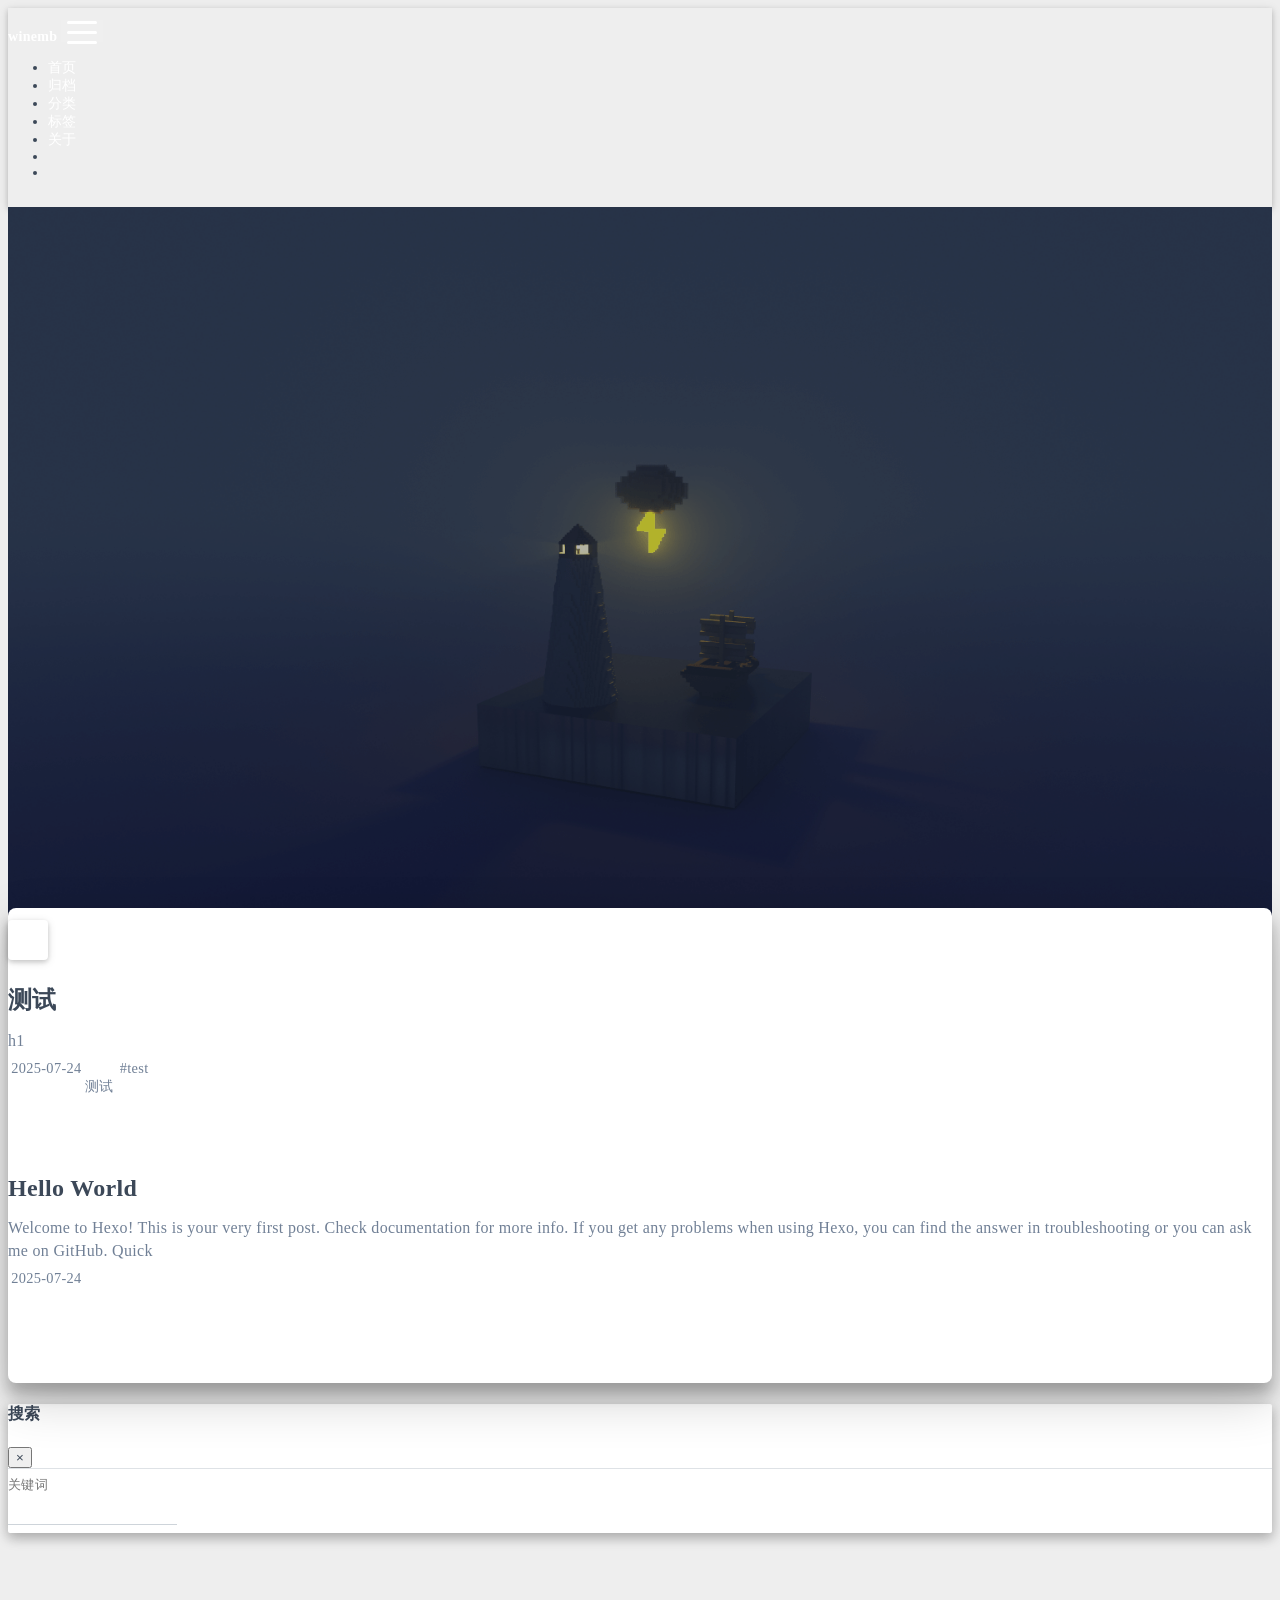
<file: index.html>
<!DOCTYPE html>
<html lang="zh-CN" data-default-color-scheme=auto>



<head>
  <meta charset="UTF-8">

  <link rel="apple-touch-icon" sizes="76x76" href="/img/fluid.png">
  <link rel="icon" href="/img/fluid.png">
  

  <meta name="viewport" content="width=device-width, initial-scale=1.0, maximum-scale=5.0, shrink-to-fit=no">
  <meta http-equiv="x-ua-compatible" content="ie=edge">
  
  <meta name="theme-color" content="#2f4154">
  <meta name="author" content="winemb">
  <meta name="keywords" content="">
  
    <meta property="og:type" content="website">
<meta property="og:title" content="winemb的个人博客">
<meta property="og:url" content="https://windowsembedded.github.io/index.html">
<meta property="og:site_name" content="winemb的个人博客">
<meta property="og:locale" content="zh_CN">
<meta property="article:author" content="winemb">
<meta name="twitter:card" content="summary_large_image">
  
  
  
  <title>winemb的个人博客</title>

  <link  rel="stylesheet" href="https://lib.baomitu.com/twitter-bootstrap/4.6.1/css/bootstrap.min.css" />





<!-- 主题依赖的图标库，不要自行修改 -->
<!-- Do not modify the link that theme dependent icons -->

<link rel="stylesheet" href="//at.alicdn.com/t/c/font_1749284_5i9bdhy70f8.css">



<link rel="stylesheet" href="//at.alicdn.com/t/c/font_1736178_k526ubmyhba.css">


<link  rel="stylesheet" href="/css/main.css" />


  <link id="highlight-css" rel="stylesheet" href="/css/highlight.css" />
  
    <link id="highlight-css-dark" rel="stylesheet" href="/css/highlight-dark.css" />
  




  <script id="fluid-configs">
    var Fluid = window.Fluid || {};
    Fluid.ctx = Object.assign({}, Fluid.ctx)
    var CONFIG = {"hostname":"windowsembedded.github.io","root":"/","version":"1.9.8","typing":{"enable":true,"typeSpeed":70,"cursorChar":"_","loop":false,"scope":[]},"anchorjs":{"enable":true,"element":"h1,h2,h3,h4,h5,h6","placement":"left","visible":"hover","icon":""},"progressbar":{"enable":true,"height_px":3,"color":"#29d","options":{"showSpinner":false,"trickleSpeed":100}},"code_language":{"enable":true,"default":"TEXT"},"copy_btn":true,"image_caption":{"enable":true},"image_zoom":{"enable":true,"img_url_replace":["",""]},"toc":{"enable":true,"placement":"right","headingSelector":"h1,h2,h3,h4,h5,h6","collapseDepth":0},"lazyload":{"enable":true,"loading_img":"/img/loading.gif","onlypost":false,"offset_factor":2},"web_analytics":{"enable":true,"follow_dnt":true,"baidu":null,"google":{"measurement_id":null},"tencent":{"sid":null,"cid":null},"leancloud":{"app_id":"1niCexA71s7MLjqy19kzEmvC-gzGzoHsz","app_key":"rCXtzInX0mGSAYLd5xJMbvVr","server_url":null,"path":"window.location.pathname","ignore_local":false},"umami":{"src":null,"website_id":null,"domains":null,"start_time":"2024-01-01T00:00:00.000Z","token":null,"api_server":null}},"search_path":"/local-search.xml","include_content_in_search":true};

    if (CONFIG.web_analytics.follow_dnt) {
      var dntVal = navigator.doNotTrack || window.doNotTrack || navigator.msDoNotTrack;
      Fluid.ctx.dnt = dntVal && (dntVal.startsWith('1') || dntVal.startsWith('yes') || dntVal.startsWith('on'));
    }
  </script>
  <script  src="/js/utils.js" ></script>
  <script  src="/js/color-schema.js" ></script>
  

  

  

  

  

  
    
  



  
<meta name="generator" content="Hexo 7.3.0"></head>


<body>
  

  <header>
    

<div class="header-inner" style="height: 100vh;">
  <nav id="navbar" class="navbar fixed-top  navbar-expand-lg navbar-dark scrolling-navbar">
  <div class="container">
    <a class="navbar-brand" href="/">
      <strong>winemb</strong>
    </a>

    <button id="navbar-toggler-btn" class="navbar-toggler" type="button" data-toggle="collapse"
            data-target="#navbarSupportedContent"
            aria-controls="navbarSupportedContent" aria-expanded="false" aria-label="Toggle navigation">
      <div class="animated-icon"><span></span><span></span><span></span></div>
    </button>

    <!-- Collapsible content -->
    <div class="collapse navbar-collapse" id="navbarSupportedContent">
      <ul class="navbar-nav ml-auto text-center">
        
          
          
          
          
            <li class="nav-item">
              <a class="nav-link" href="/" target="_self">
                <i class="iconfont icon-home-fill"></i>
                <span>首页</span>
              </a>
            </li>
          
        
          
          
          
          
            <li class="nav-item">
              <a class="nav-link" href="/archives/" target="_self">
                <i class="iconfont icon-archive-fill"></i>
                <span>归档</span>
              </a>
            </li>
          
        
          
          
          
          
            <li class="nav-item">
              <a class="nav-link" href="/categories/" target="_self">
                <i class="iconfont icon-category-fill"></i>
                <span>分类</span>
              </a>
            </li>
          
        
          
          
          
          
            <li class="nav-item">
              <a class="nav-link" href="/tags/" target="_self">
                <i class="iconfont icon-tags-fill"></i>
                <span>标签</span>
              </a>
            </li>
          
        
          
          
          
          
            <li class="nav-item">
              <a class="nav-link" href="/about/" target="_self">
                <i class="iconfont icon-user-fill"></i>
                <span>关于</span>
              </a>
            </li>
          
        
        
          <li class="nav-item" id="search-btn">
            <a class="nav-link" target="_self" href="javascript:;" data-toggle="modal" data-target="#modalSearch" aria-label="Search">
              <i class="iconfont icon-search"></i>
            </a>
          </li>
          
        
        
          <li class="nav-item" id="color-toggle-btn">
            <a class="nav-link" target="_self" href="javascript:;" aria-label="Color Toggle">
              <i class="iconfont icon-dark" id="color-toggle-icon"></i>
            </a>
          </li>
        
      </ul>
    </div>
  </div>
</nav>

  

<div id="banner" class="banner" parallax=true
     style="background: url('/img/default.png') no-repeat center center; background-size: cover;">
  <div class="full-bg-img">
    <div class="mask flex-center" style="background-color: rgba(0, 0, 0, 0.3)">
      <div class="banner-text text-center fade-in-up">
        <div class="h2">
          
            <span id="subtitle" data-typed-text="winemb的个人博客"></span>
          
        </div>

        
      </div>

      
        <div class="scroll-down-bar">
          <i class="iconfont icon-arrowdown"></i>
        </div>
      
    </div>
  </div>
</div>

</div>

  </header>

  <main>
    
      <div class="container nopadding-x-md">
        <div id="board"
          style="margin-top: 0">
          
          <div class="container">
            <div class="row">
              <div class="col-12 col-md-10 m-auto">
                


  <div class="row mx-auto index-card">
    
    
    <article class="col-12 col-md-12 mx-auto index-info">
      <h2 class="index-header">
        
        <a href="/2025/07/24/%E6%B5%8B%E8%AF%95/" target="_self">
          测试
        </a>
      </h2>

      
      <a class="index-excerpt index-excerpt__noimg" href="/2025/07/24/%E6%B5%8B%E8%AF%95/" target="_self">
        <div>
          h1
        </div>
      </a>

      <div class="index-btm post-metas">
        
          <div class="post-meta mr-3">
            <i class="iconfont icon-date"></i>
            <time datetime="2025-07-24 19:18" pubdate>
              2025-07-24
            </time>
          </div>
        
        
          <div class="post-meta mr-3 d-flex align-items-center">
            <i class="iconfont icon-category"></i>
            

<span class="category-chains">
  
  
    
      <span class="category-chain">
        
  <a href="/categories/%E6%B5%8B%E8%AF%95/" class="category-chain-item">测试</a>
  
  

      </span>
    
  
</span>

          </div>
        
        
          <div class="post-meta">
            <i class="iconfont icon-tags"></i>
            
              <a href="/tags/test/">#test</a>
            
          </div>
        
      </div>
    </article>
  </div>

  <div class="row mx-auto index-card">
    
    
    <article class="col-12 col-md-12 mx-auto index-info">
      <h2 class="index-header">
        
        <a href="/2025/07/24/hello-world/" target="_self">
          Hello World
        </a>
      </h2>

      
      <a class="index-excerpt index-excerpt__noimg" href="/2025/07/24/hello-world/" target="_self">
        <div>
          Welcome to Hexo! This is your very first post. Check documentation for more info. If you get any problems when using Hexo, you can find the answer in troubleshooting or you can ask me on GitHub. Quick
        </div>
      </a>

      <div class="index-btm post-metas">
        
          <div class="post-meta mr-3">
            <i class="iconfont icon-date"></i>
            <time datetime="2025-07-24 15:18" pubdate>
              2025-07-24
            </time>
          </div>
        
        
        
      </div>
    </article>
  </div>





              </div>
            </div>
          </div>
        </div>
      </div>
    

    
      <a id="scroll-top-button" aria-label="TOP" href="#" role="button">
        <i class="iconfont icon-arrowup" aria-hidden="true"></i>
      </a>
    

    
      <div class="modal fade" id="modalSearch" tabindex="-1" role="dialog" aria-labelledby="ModalLabel"
     aria-hidden="true">
  <div class="modal-dialog modal-dialog-scrollable modal-lg" role="document">
    <div class="modal-content">
      <div class="modal-header text-center">
        <h4 class="modal-title w-100 font-weight-bold">搜索</h4>
        <button type="button" id="local-search-close" class="close" data-dismiss="modal" aria-label="Close">
          <span aria-hidden="true">&times;</span>
        </button>
      </div>
      <div class="modal-body mx-3">
        <div class="md-form mb-5">
          <input type="text" id="local-search-input" class="form-control validate">
          <label data-error="x" data-success="v" for="local-search-input">关键词</label>
        </div>
        <div class="list-group" id="local-search-result"></div>
      </div>
    </div>
  </div>
</div>

    

    
  </main>

  <footer>
    <div class="footer-inner">
  
    <div class="footer-content">
      .
    </div>
  
  
  
</div>

  </footer>

  <!-- Scripts -->
  
  <script  src="https://lib.baomitu.com/nprogress/0.2.0/nprogress.min.js" ></script>
  <link  rel="stylesheet" href="https://lib.baomitu.com/nprogress/0.2.0/nprogress.min.css" />

  <script>
    NProgress.configure({"showSpinner":false,"trickleSpeed":100})
    NProgress.start()
    window.addEventListener('load', function() {
      NProgress.done();
    })
  </script>


<script  src="https://lib.baomitu.com/jquery/3.6.4/jquery.min.js" ></script>
<script  src="https://lib.baomitu.com/twitter-bootstrap/4.6.1/js/bootstrap.min.js" ></script>
<script  src="/js/events.js" ></script>
<script  src="/js/plugins.js" ></script>


  <script  src="https://lib.baomitu.com/typed.js/2.0.12/typed.min.js" ></script>
  <script>
    (function (window, document) {
      var typing = Fluid.plugins.typing;
      var subtitle = document.getElementById('subtitle');
      if (!subtitle || !typing) {
        return;
      }
      var text = subtitle.getAttribute('data-typed-text');
      
        typing(text);
      
    })(window, document);
  </script>




  
    <script  src="/js/img-lazyload.js" ></script>
  




  <script defer src="/js/leancloud.js" ></script>

  <script  src="/js/local-search.js" ></script>





<!-- 主题的启动项，将它保持在最底部 -->
<!-- the boot of the theme, keep it at the bottom -->
<script  src="/js/boot.js" ></script>


  

  <noscript>
    <div class="noscript-warning">博客在允许 JavaScript 运行的环境下浏览效果更佳</div>
  </noscript>
</body>
</html>
</file>
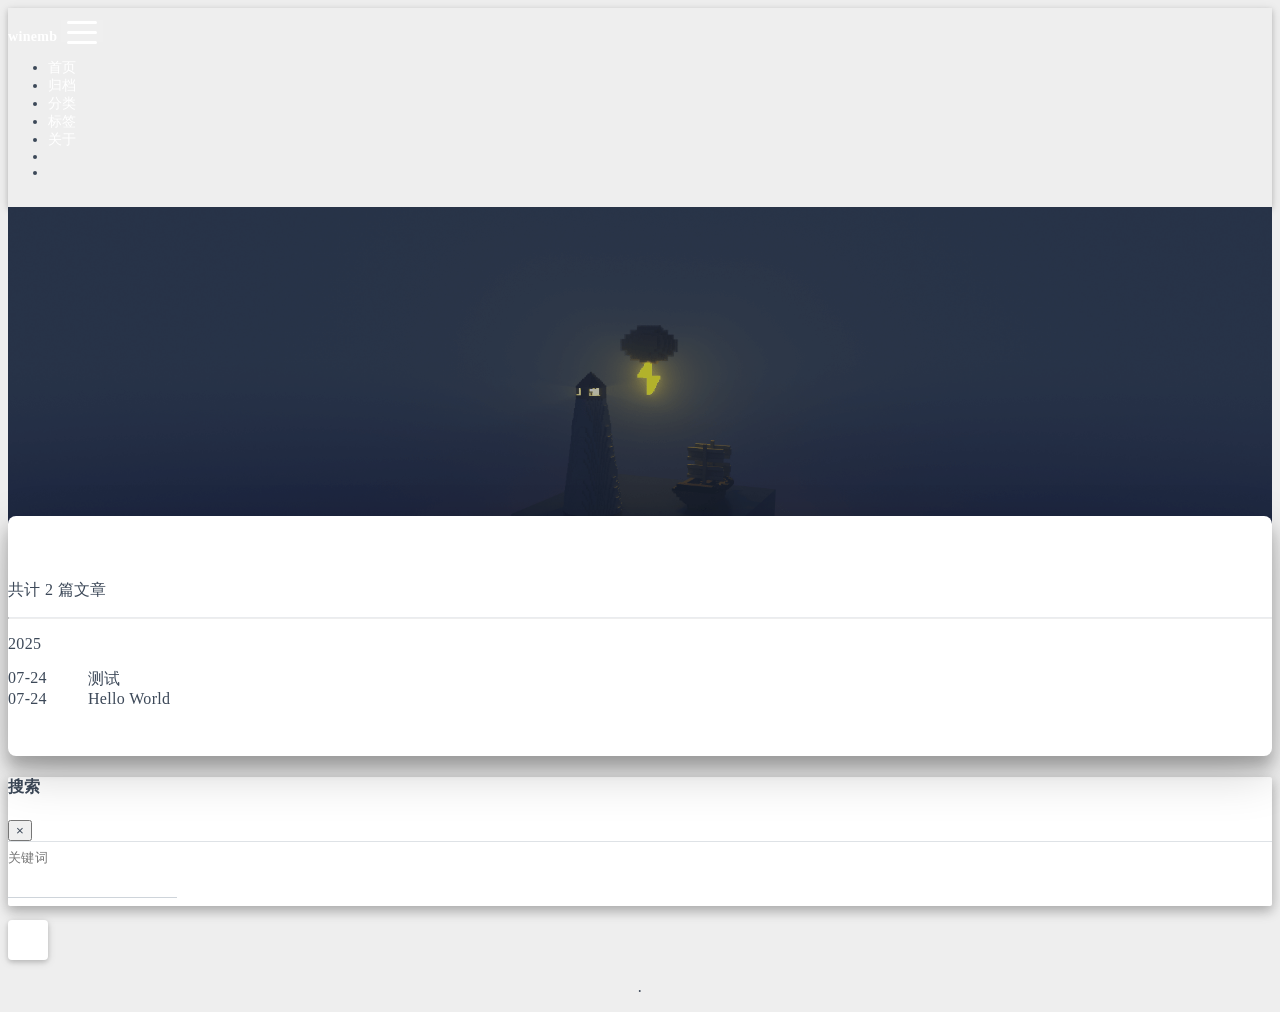
<file: archives/index.html>
<!DOCTYPE html>
<html lang="zh-CN" data-default-color-scheme=auto>



<head>
  <meta charset="UTF-8">

  <link rel="apple-touch-icon" sizes="76x76" href="/img/fluid.png">
  <link rel="icon" href="/img/fluid.png">
  

  <meta name="viewport" content="width=device-width, initial-scale=1.0, maximum-scale=5.0, shrink-to-fit=no">
  <meta http-equiv="x-ua-compatible" content="ie=edge">
  
  <meta name="theme-color" content="#2f4154">
  <meta name="author" content="winemb">
  <meta name="keywords" content="">
  
    <meta property="og:type" content="website">
<meta property="og:title" content="归档">
<meta property="og:url" content="https://windowsembedded.github.io/archives/index.html">
<meta property="og:site_name" content="winemb的个人博客">
<meta property="og:locale" content="zh_CN">
<meta property="article:author" content="winemb">
<meta name="twitter:card" content="summary_large_image">
  
  
  
  <title>归档 - winemb的个人博客</title>

  <link  rel="stylesheet" href="https://lib.baomitu.com/twitter-bootstrap/4.6.1/css/bootstrap.min.css" />





<!-- 主题依赖的图标库，不要自行修改 -->
<!-- Do not modify the link that theme dependent icons -->

<link rel="stylesheet" href="//at.alicdn.com/t/c/font_1749284_5i9bdhy70f8.css">



<link rel="stylesheet" href="//at.alicdn.com/t/c/font_1736178_k526ubmyhba.css">


<link  rel="stylesheet" href="/css/main.css" />


  <link id="highlight-css" rel="stylesheet" href="/css/highlight.css" />
  
    <link id="highlight-css-dark" rel="stylesheet" href="/css/highlight-dark.css" />
  




  <script id="fluid-configs">
    var Fluid = window.Fluid || {};
    Fluid.ctx = Object.assign({}, Fluid.ctx)
    var CONFIG = {"hostname":"windowsembedded.github.io","root":"/","version":"1.9.8","typing":{"enable":true,"typeSpeed":70,"cursorChar":"_","loop":false,"scope":[]},"anchorjs":{"enable":true,"element":"h1,h2,h3,h4,h5,h6","placement":"left","visible":"hover","icon":""},"progressbar":{"enable":true,"height_px":3,"color":"#29d","options":{"showSpinner":false,"trickleSpeed":100}},"code_language":{"enable":true,"default":"TEXT"},"copy_btn":true,"image_caption":{"enable":true},"image_zoom":{"enable":true,"img_url_replace":["",""]},"toc":{"enable":true,"placement":"right","headingSelector":"h1,h2,h3,h4,h5,h6","collapseDepth":0},"lazyload":{"enable":true,"loading_img":"/img/loading.gif","onlypost":false,"offset_factor":2},"web_analytics":{"enable":true,"follow_dnt":true,"baidu":null,"google":{"measurement_id":null},"tencent":{"sid":null,"cid":null},"leancloud":{"app_id":"1niCexA71s7MLjqy19kzEmvC-gzGzoHsz","app_key":"rCXtzInX0mGSAYLd5xJMbvVr","server_url":null,"path":"window.location.pathname","ignore_local":false},"umami":{"src":null,"website_id":null,"domains":null,"start_time":"2024-01-01T00:00:00.000Z","token":null,"api_server":null}},"search_path":"/local-search.xml","include_content_in_search":true};

    if (CONFIG.web_analytics.follow_dnt) {
      var dntVal = navigator.doNotTrack || window.doNotTrack || navigator.msDoNotTrack;
      Fluid.ctx.dnt = dntVal && (dntVal.startsWith('1') || dntVal.startsWith('yes') || dntVal.startsWith('on'));
    }
  </script>
  <script  src="/js/utils.js" ></script>
  <script  src="/js/color-schema.js" ></script>
  

  

  

  

  

  
    
  



  
<meta name="generator" content="Hexo 7.3.0"></head>


<body>
  

  <header>
    

<div class="header-inner" style="height: 60vh;">
  <nav id="navbar" class="navbar fixed-top  navbar-expand-lg navbar-dark scrolling-navbar">
  <div class="container">
    <a class="navbar-brand" href="/">
      <strong>winemb</strong>
    </a>

    <button id="navbar-toggler-btn" class="navbar-toggler" type="button" data-toggle="collapse"
            data-target="#navbarSupportedContent"
            aria-controls="navbarSupportedContent" aria-expanded="false" aria-label="Toggle navigation">
      <div class="animated-icon"><span></span><span></span><span></span></div>
    </button>

    <!-- Collapsible content -->
    <div class="collapse navbar-collapse" id="navbarSupportedContent">
      <ul class="navbar-nav ml-auto text-center">
        
          
          
          
          
            <li class="nav-item">
              <a class="nav-link" href="/" target="_self">
                <i class="iconfont icon-home-fill"></i>
                <span>首页</span>
              </a>
            </li>
          
        
          
          
          
          
            <li class="nav-item">
              <a class="nav-link" href="/archives/" target="_self">
                <i class="iconfont icon-archive-fill"></i>
                <span>归档</span>
              </a>
            </li>
          
        
          
          
          
          
            <li class="nav-item">
              <a class="nav-link" href="/categories/" target="_self">
                <i class="iconfont icon-category-fill"></i>
                <span>分类</span>
              </a>
            </li>
          
        
          
          
          
          
            <li class="nav-item">
              <a class="nav-link" href="/tags/" target="_self">
                <i class="iconfont icon-tags-fill"></i>
                <span>标签</span>
              </a>
            </li>
          
        
          
          
          
          
            <li class="nav-item">
              <a class="nav-link" href="/about/" target="_self">
                <i class="iconfont icon-user-fill"></i>
                <span>关于</span>
              </a>
            </li>
          
        
        
          <li class="nav-item" id="search-btn">
            <a class="nav-link" target="_self" href="javascript:;" data-toggle="modal" data-target="#modalSearch" aria-label="Search">
              <i class="iconfont icon-search"></i>
            </a>
          </li>
          
        
        
          <li class="nav-item" id="color-toggle-btn">
            <a class="nav-link" target="_self" href="javascript:;" aria-label="Color Toggle">
              <i class="iconfont icon-dark" id="color-toggle-icon"></i>
            </a>
          </li>
        
      </ul>
    </div>
  </div>
</nav>

  

<div id="banner" class="banner" parallax=true
     style="background: url('/img/default.png') no-repeat center center; background-size: cover;">
  <div class="full-bg-img">
    <div class="mask flex-center" style="background-color: rgba(0, 0, 0, 0.3)">
      <div class="banner-text text-center fade-in-up">
        <div class="h2">
          
            <span id="subtitle" data-typed-text="归档"></span>
          
        </div>

        
      </div>

      
    </div>
  </div>
</div>

</div>

  </header>

  <main>
    
      <div class="container nopadding-x-md">
        <div id="board"
          >
          
          <div class="container">
            <div class="row">
              <div class="col-12 col-md-10 m-auto">
                

<div class="list-group">
  <p class="h4">共计 2 篇文章</p>
  <hr>
  
  
    
      
      <p class="h5">2025</p>
    
    <a href="/2025/07/24/%E6%B5%8B%E8%AF%95/" class="list-group-item list-group-item-action">
      <time>07-24</time>
      <div class="list-group-item-title">测试</div>
    </a>
  
    
    <a href="/2025/07/24/hello-world/" class="list-group-item list-group-item-action">
      <time>07-24</time>
      <div class="list-group-item-title">Hello World</div>
    </a>
  
</div>





              </div>
            </div>
          </div>
        </div>
      </div>
    

    
      <a id="scroll-top-button" aria-label="TOP" href="#" role="button">
        <i class="iconfont icon-arrowup" aria-hidden="true"></i>
      </a>
    

    
      <div class="modal fade" id="modalSearch" tabindex="-1" role="dialog" aria-labelledby="ModalLabel"
     aria-hidden="true">
  <div class="modal-dialog modal-dialog-scrollable modal-lg" role="document">
    <div class="modal-content">
      <div class="modal-header text-center">
        <h4 class="modal-title w-100 font-weight-bold">搜索</h4>
        <button type="button" id="local-search-close" class="close" data-dismiss="modal" aria-label="Close">
          <span aria-hidden="true">&times;</span>
        </button>
      </div>
      <div class="modal-body mx-3">
        <div class="md-form mb-5">
          <input type="text" id="local-search-input" class="form-control validate">
          <label data-error="x" data-success="v" for="local-search-input">关键词</label>
        </div>
        <div class="list-group" id="local-search-result"></div>
      </div>
    </div>
  </div>
</div>

    

    
  </main>

  <footer>
    <div class="footer-inner">
  
    <div class="footer-content">
      .
    </div>
  
  
  
</div>

  </footer>

  <!-- Scripts -->
  
  <script  src="https://lib.baomitu.com/nprogress/0.2.0/nprogress.min.js" ></script>
  <link  rel="stylesheet" href="https://lib.baomitu.com/nprogress/0.2.0/nprogress.min.css" />

  <script>
    NProgress.configure({"showSpinner":false,"trickleSpeed":100})
    NProgress.start()
    window.addEventListener('load', function() {
      NProgress.done();
    })
  </script>


<script  src="https://lib.baomitu.com/jquery/3.6.4/jquery.min.js" ></script>
<script  src="https://lib.baomitu.com/twitter-bootstrap/4.6.1/js/bootstrap.min.js" ></script>
<script  src="/js/events.js" ></script>
<script  src="/js/plugins.js" ></script>


  <script  src="https://lib.baomitu.com/typed.js/2.0.12/typed.min.js" ></script>
  <script>
    (function (window, document) {
      var typing = Fluid.plugins.typing;
      var subtitle = document.getElementById('subtitle');
      if (!subtitle || !typing) {
        return;
      }
      var text = subtitle.getAttribute('data-typed-text');
      
        typing(text);
      
    })(window, document);
  </script>




  
    <script  src="/js/img-lazyload.js" ></script>
  




  <script defer src="/js/leancloud.js" ></script>

  <script  src="/js/local-search.js" ></script>





<!-- 主题的启动项，将它保持在最底部 -->
<!-- the boot of the theme, keep it at the bottom -->
<script  src="/js/boot.js" ></script>


  

  <noscript>
    <div class="noscript-warning">博客在允许 JavaScript 运行的环境下浏览效果更佳</div>
  </noscript>
</body>
</html>
</file>
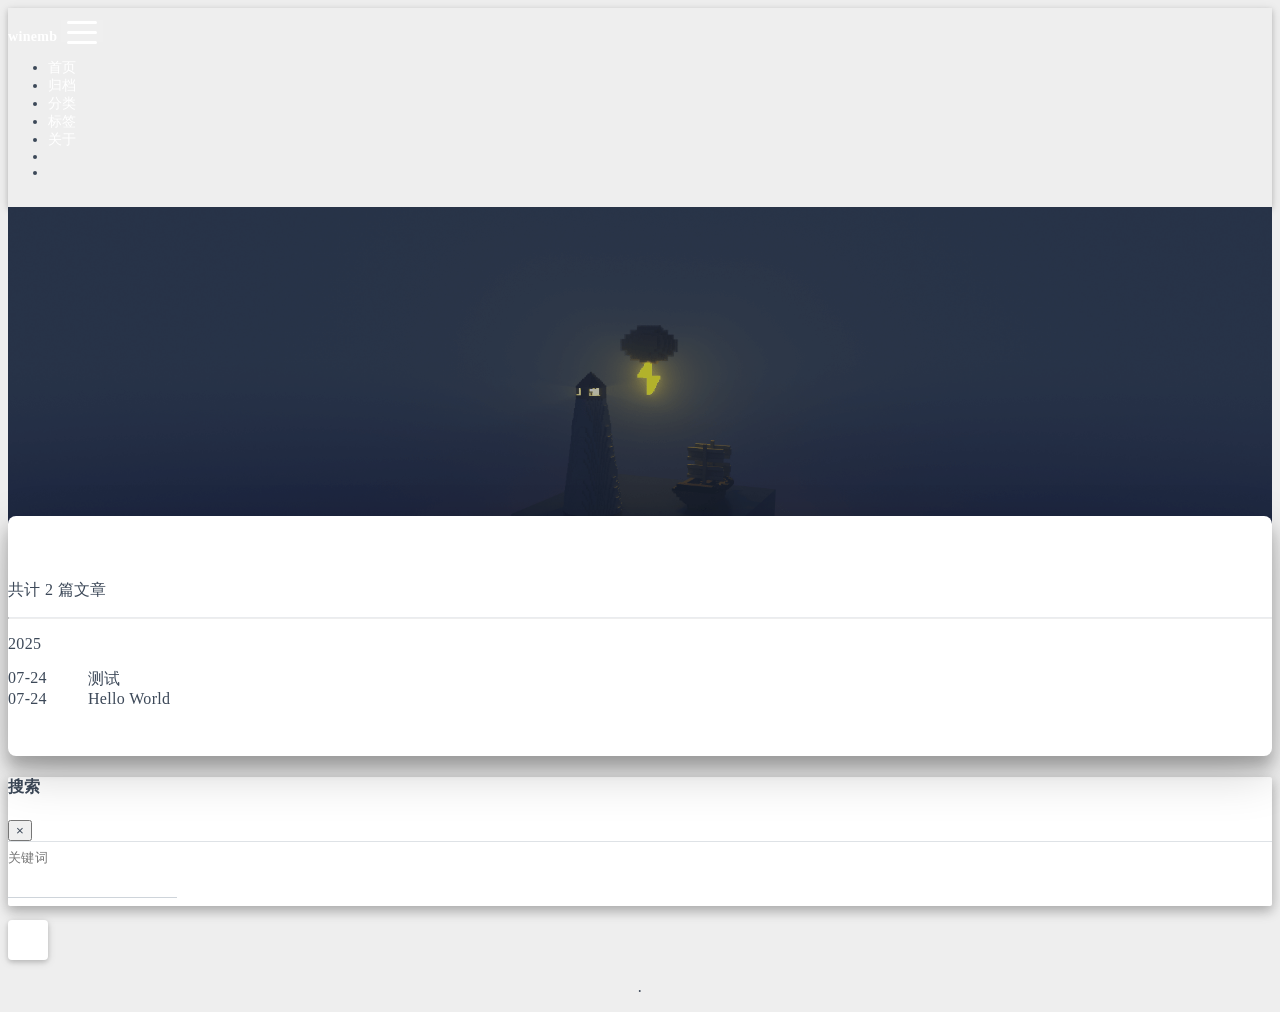
<file: archives/2025/index.html>
<!DOCTYPE html>
<html lang="zh-CN" data-default-color-scheme=auto>



<head>
  <meta charset="UTF-8">

  <link rel="apple-touch-icon" sizes="76x76" href="/img/fluid.png">
  <link rel="icon" href="/img/fluid.png">
  

  <meta name="viewport" content="width=device-width, initial-scale=1.0, maximum-scale=5.0, shrink-to-fit=no">
  <meta http-equiv="x-ua-compatible" content="ie=edge">
  
  <meta name="theme-color" content="#2f4154">
  <meta name="author" content="winemb">
  <meta name="keywords" content="">
  
    <meta property="og:type" content="website">
<meta property="og:title" content="归档">
<meta property="og:url" content="https://windowsembedded.github.io/archives/2025/index.html">
<meta property="og:site_name" content="winemb的个人博客">
<meta property="og:locale" content="zh_CN">
<meta property="article:author" content="winemb">
<meta name="twitter:card" content="summary_large_image">
  
  
  
  <title>归档 - winemb的个人博客</title>

  <link  rel="stylesheet" href="https://lib.baomitu.com/twitter-bootstrap/4.6.1/css/bootstrap.min.css" />





<!-- 主题依赖的图标库，不要自行修改 -->
<!-- Do not modify the link that theme dependent icons -->

<link rel="stylesheet" href="//at.alicdn.com/t/c/font_1749284_5i9bdhy70f8.css">



<link rel="stylesheet" href="//at.alicdn.com/t/c/font_1736178_k526ubmyhba.css">


<link  rel="stylesheet" href="/css/main.css" />


  <link id="highlight-css" rel="stylesheet" href="/css/highlight.css" />
  
    <link id="highlight-css-dark" rel="stylesheet" href="/css/highlight-dark.css" />
  




  <script id="fluid-configs">
    var Fluid = window.Fluid || {};
    Fluid.ctx = Object.assign({}, Fluid.ctx)
    var CONFIG = {"hostname":"windowsembedded.github.io","root":"/","version":"1.9.8","typing":{"enable":true,"typeSpeed":70,"cursorChar":"_","loop":false,"scope":[]},"anchorjs":{"enable":true,"element":"h1,h2,h3,h4,h5,h6","placement":"left","visible":"hover","icon":""},"progressbar":{"enable":true,"height_px":3,"color":"#29d","options":{"showSpinner":false,"trickleSpeed":100}},"code_language":{"enable":true,"default":"TEXT"},"copy_btn":true,"image_caption":{"enable":true},"image_zoom":{"enable":true,"img_url_replace":["",""]},"toc":{"enable":true,"placement":"right","headingSelector":"h1,h2,h3,h4,h5,h6","collapseDepth":0},"lazyload":{"enable":true,"loading_img":"/img/loading.gif","onlypost":false,"offset_factor":2},"web_analytics":{"enable":true,"follow_dnt":true,"baidu":null,"google":{"measurement_id":null},"tencent":{"sid":null,"cid":null},"leancloud":{"app_id":"1niCexA71s7MLjqy19kzEmvC-gzGzoHsz","app_key":"rCXtzInX0mGSAYLd5xJMbvVr","server_url":null,"path":"window.location.pathname","ignore_local":false},"umami":{"src":null,"website_id":null,"domains":null,"start_time":"2024-01-01T00:00:00.000Z","token":null,"api_server":null}},"search_path":"/local-search.xml","include_content_in_search":true};

    if (CONFIG.web_analytics.follow_dnt) {
      var dntVal = navigator.doNotTrack || window.doNotTrack || navigator.msDoNotTrack;
      Fluid.ctx.dnt = dntVal && (dntVal.startsWith('1') || dntVal.startsWith('yes') || dntVal.startsWith('on'));
    }
  </script>
  <script  src="/js/utils.js" ></script>
  <script  src="/js/color-schema.js" ></script>
  

  

  

  

  

  
    
  



  
<meta name="generator" content="Hexo 7.3.0"></head>


<body>
  

  <header>
    

<div class="header-inner" style="height: 60vh;">
  <nav id="navbar" class="navbar fixed-top  navbar-expand-lg navbar-dark scrolling-navbar">
  <div class="container">
    <a class="navbar-brand" href="/">
      <strong>winemb</strong>
    </a>

    <button id="navbar-toggler-btn" class="navbar-toggler" type="button" data-toggle="collapse"
            data-target="#navbarSupportedContent"
            aria-controls="navbarSupportedContent" aria-expanded="false" aria-label="Toggle navigation">
      <div class="animated-icon"><span></span><span></span><span></span></div>
    </button>

    <!-- Collapsible content -->
    <div class="collapse navbar-collapse" id="navbarSupportedContent">
      <ul class="navbar-nav ml-auto text-center">
        
          
          
          
          
            <li class="nav-item">
              <a class="nav-link" href="/" target="_self">
                <i class="iconfont icon-home-fill"></i>
                <span>首页</span>
              </a>
            </li>
          
        
          
          
          
          
            <li class="nav-item">
              <a class="nav-link" href="/archives/" target="_self">
                <i class="iconfont icon-archive-fill"></i>
                <span>归档</span>
              </a>
            </li>
          
        
          
          
          
          
            <li class="nav-item">
              <a class="nav-link" href="/categories/" target="_self">
                <i class="iconfont icon-category-fill"></i>
                <span>分类</span>
              </a>
            </li>
          
        
          
          
          
          
            <li class="nav-item">
              <a class="nav-link" href="/tags/" target="_self">
                <i class="iconfont icon-tags-fill"></i>
                <span>标签</span>
              </a>
            </li>
          
        
          
          
          
          
            <li class="nav-item">
              <a class="nav-link" href="/about/" target="_self">
                <i class="iconfont icon-user-fill"></i>
                <span>关于</span>
              </a>
            </li>
          
        
        
          <li class="nav-item" id="search-btn">
            <a class="nav-link" target="_self" href="javascript:;" data-toggle="modal" data-target="#modalSearch" aria-label="Search">
              <i class="iconfont icon-search"></i>
            </a>
          </li>
          
        
        
          <li class="nav-item" id="color-toggle-btn">
            <a class="nav-link" target="_self" href="javascript:;" aria-label="Color Toggle">
              <i class="iconfont icon-dark" id="color-toggle-icon"></i>
            </a>
          </li>
        
      </ul>
    </div>
  </div>
</nav>

  

<div id="banner" class="banner" parallax=true
     style="background: url('/img/default.png') no-repeat center center; background-size: cover;">
  <div class="full-bg-img">
    <div class="mask flex-center" style="background-color: rgba(0, 0, 0, 0.3)">
      <div class="banner-text text-center fade-in-up">
        <div class="h2">
          
            <span id="subtitle" data-typed-text="归档"></span>
          
        </div>

        
      </div>

      
    </div>
  </div>
</div>

</div>

  </header>

  <main>
    
      <div class="container nopadding-x-md">
        <div id="board"
          >
          
          <div class="container">
            <div class="row">
              <div class="col-12 col-md-10 m-auto">
                

<div class="list-group">
  <p class="h4">共计 2 篇文章</p>
  <hr>
  
  
    
      
      <p class="h5">2025</p>
    
    <a href="/2025/07/24/%E6%B5%8B%E8%AF%95/" class="list-group-item list-group-item-action">
      <time>07-24</time>
      <div class="list-group-item-title">测试</div>
    </a>
  
    
    <a href="/2025/07/24/hello-world/" class="list-group-item list-group-item-action">
      <time>07-24</time>
      <div class="list-group-item-title">Hello World</div>
    </a>
  
</div>





              </div>
            </div>
          </div>
        </div>
      </div>
    

    
      <a id="scroll-top-button" aria-label="TOP" href="#" role="button">
        <i class="iconfont icon-arrowup" aria-hidden="true"></i>
      </a>
    

    
      <div class="modal fade" id="modalSearch" tabindex="-1" role="dialog" aria-labelledby="ModalLabel"
     aria-hidden="true">
  <div class="modal-dialog modal-dialog-scrollable modal-lg" role="document">
    <div class="modal-content">
      <div class="modal-header text-center">
        <h4 class="modal-title w-100 font-weight-bold">搜索</h4>
        <button type="button" id="local-search-close" class="close" data-dismiss="modal" aria-label="Close">
          <span aria-hidden="true">&times;</span>
        </button>
      </div>
      <div class="modal-body mx-3">
        <div class="md-form mb-5">
          <input type="text" id="local-search-input" class="form-control validate">
          <label data-error="x" data-success="v" for="local-search-input">关键词</label>
        </div>
        <div class="list-group" id="local-search-result"></div>
      </div>
    </div>
  </div>
</div>

    

    
  </main>

  <footer>
    <div class="footer-inner">
  
    <div class="footer-content">
      .
    </div>
  
  
  
</div>

  </footer>

  <!-- Scripts -->
  
  <script  src="https://lib.baomitu.com/nprogress/0.2.0/nprogress.min.js" ></script>
  <link  rel="stylesheet" href="https://lib.baomitu.com/nprogress/0.2.0/nprogress.min.css" />

  <script>
    NProgress.configure({"showSpinner":false,"trickleSpeed":100})
    NProgress.start()
    window.addEventListener('load', function() {
      NProgress.done();
    })
  </script>


<script  src="https://lib.baomitu.com/jquery/3.6.4/jquery.min.js" ></script>
<script  src="https://lib.baomitu.com/twitter-bootstrap/4.6.1/js/bootstrap.min.js" ></script>
<script  src="/js/events.js" ></script>
<script  src="/js/plugins.js" ></script>


  <script  src="https://lib.baomitu.com/typed.js/2.0.12/typed.min.js" ></script>
  <script>
    (function (window, document) {
      var typing = Fluid.plugins.typing;
      var subtitle = document.getElementById('subtitle');
      if (!subtitle || !typing) {
        return;
      }
      var text = subtitle.getAttribute('data-typed-text');
      
        typing(text);
      
    })(window, document);
  </script>




  
    <script  src="/js/img-lazyload.js" ></script>
  




  <script defer src="/js/leancloud.js" ></script>

  <script  src="/js/local-search.js" ></script>





<!-- 主题的启动项，将它保持在最底部 -->
<!-- the boot of the theme, keep it at the bottom -->
<script  src="/js/boot.js" ></script>


  

  <noscript>
    <div class="noscript-warning">博客在允许 JavaScript 运行的环境下浏览效果更佳</div>
  </noscript>
</body>
</html>
</file>
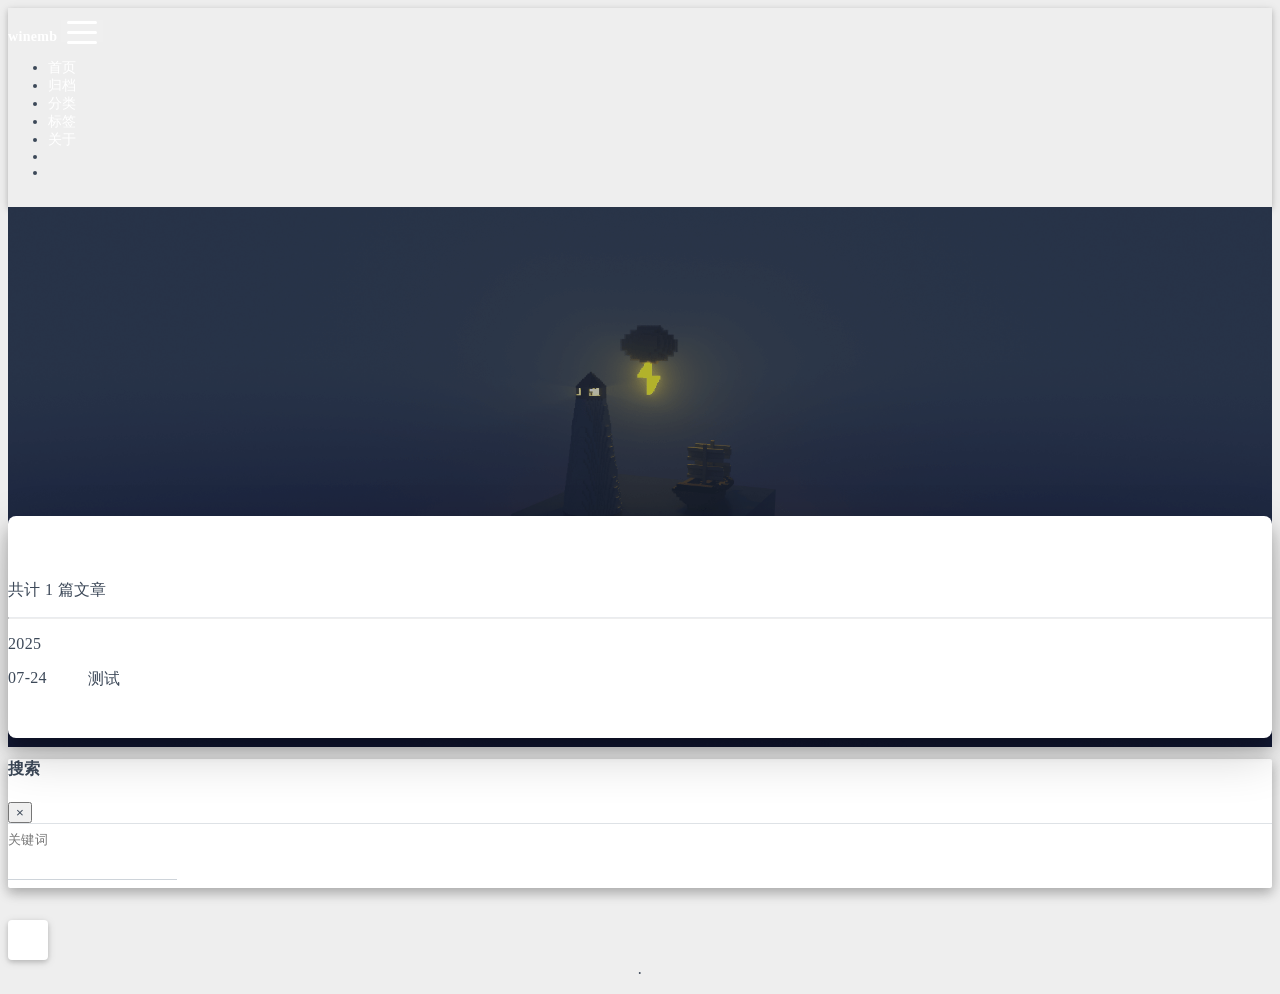
<file: categories/测试/index.html>
<!DOCTYPE html>
<html lang="zh-CN" data-default-color-scheme=auto>



<head>
  <meta charset="UTF-8">

  <link rel="apple-touch-icon" sizes="76x76" href="/img/fluid.png">
  <link rel="icon" href="/img/fluid.png">
  

  <meta name="viewport" content="width=device-width, initial-scale=1.0, maximum-scale=5.0, shrink-to-fit=no">
  <meta http-equiv="x-ua-compatible" content="ie=edge">
  
  <meta name="theme-color" content="#2f4154">
  <meta name="author" content="winemb">
  <meta name="keywords" content="">
  
    <meta property="og:type" content="website">
<meta property="og:title" content="分类 - 测试">
<meta property="og:url" content="https://windowsembedded.github.io/categories/%E6%B5%8B%E8%AF%95/index.html">
<meta property="og:site_name" content="winemb的个人博客">
<meta property="og:locale" content="zh_CN">
<meta property="article:author" content="winemb">
<meta name="twitter:card" content="summary_large_image">
  
  
  
  <title>分类 - 测试 - winemb的个人博客</title>

  <link  rel="stylesheet" href="https://lib.baomitu.com/twitter-bootstrap/4.6.1/css/bootstrap.min.css" />





<!-- 主题依赖的图标库，不要自行修改 -->
<!-- Do not modify the link that theme dependent icons -->

<link rel="stylesheet" href="//at.alicdn.com/t/c/font_1749284_5i9bdhy70f8.css">



<link rel="stylesheet" href="//at.alicdn.com/t/c/font_1736178_k526ubmyhba.css">


<link  rel="stylesheet" href="/css/main.css" />


  <link id="highlight-css" rel="stylesheet" href="/css/highlight.css" />
  
    <link id="highlight-css-dark" rel="stylesheet" href="/css/highlight-dark.css" />
  




  <script id="fluid-configs">
    var Fluid = window.Fluid || {};
    Fluid.ctx = Object.assign({}, Fluid.ctx)
    var CONFIG = {"hostname":"windowsembedded.github.io","root":"/","version":"1.9.8","typing":{"enable":true,"typeSpeed":70,"cursorChar":"_","loop":false,"scope":[]},"anchorjs":{"enable":true,"element":"h1,h2,h3,h4,h5,h6","placement":"left","visible":"hover","icon":""},"progressbar":{"enable":true,"height_px":3,"color":"#29d","options":{"showSpinner":false,"trickleSpeed":100}},"code_language":{"enable":true,"default":"TEXT"},"copy_btn":true,"image_caption":{"enable":true},"image_zoom":{"enable":true,"img_url_replace":["",""]},"toc":{"enable":true,"placement":"right","headingSelector":"h1,h2,h3,h4,h5,h6","collapseDepth":0},"lazyload":{"enable":true,"loading_img":"/img/loading.gif","onlypost":false,"offset_factor":2},"web_analytics":{"enable":true,"follow_dnt":true,"baidu":null,"google":{"measurement_id":null},"tencent":{"sid":null,"cid":null},"leancloud":{"app_id":"1niCexA71s7MLjqy19kzEmvC-gzGzoHsz","app_key":"rCXtzInX0mGSAYLd5xJMbvVr","server_url":null,"path":"window.location.pathname","ignore_local":false},"umami":{"src":null,"website_id":null,"domains":null,"start_time":"2024-01-01T00:00:00.000Z","token":null,"api_server":null}},"search_path":"/local-search.xml","include_content_in_search":true};

    if (CONFIG.web_analytics.follow_dnt) {
      var dntVal = navigator.doNotTrack || window.doNotTrack || navigator.msDoNotTrack;
      Fluid.ctx.dnt = dntVal && (dntVal.startsWith('1') || dntVal.startsWith('yes') || dntVal.startsWith('on'));
    }
  </script>
  <script  src="/js/utils.js" ></script>
  <script  src="/js/color-schema.js" ></script>
  

  

  

  

  

  
    
  



  
<meta name="generator" content="Hexo 7.3.0"></head>


<body>
  

  <header>
    

<div class="header-inner" style="height: 60vh;">
  <nav id="navbar" class="navbar fixed-top  navbar-expand-lg navbar-dark scrolling-navbar">
  <div class="container">
    <a class="navbar-brand" href="/">
      <strong>winemb</strong>
    </a>

    <button id="navbar-toggler-btn" class="navbar-toggler" type="button" data-toggle="collapse"
            data-target="#navbarSupportedContent"
            aria-controls="navbarSupportedContent" aria-expanded="false" aria-label="Toggle navigation">
      <div class="animated-icon"><span></span><span></span><span></span></div>
    </button>

    <!-- Collapsible content -->
    <div class="collapse navbar-collapse" id="navbarSupportedContent">
      <ul class="navbar-nav ml-auto text-center">
        
          
          
          
          
            <li class="nav-item">
              <a class="nav-link" href="/" target="_self">
                <i class="iconfont icon-home-fill"></i>
                <span>首页</span>
              </a>
            </li>
          
        
          
          
          
          
            <li class="nav-item">
              <a class="nav-link" href="/archives/" target="_self">
                <i class="iconfont icon-archive-fill"></i>
                <span>归档</span>
              </a>
            </li>
          
        
          
          
          
          
            <li class="nav-item">
              <a class="nav-link" href="/categories/" target="_self">
                <i class="iconfont icon-category-fill"></i>
                <span>分类</span>
              </a>
            </li>
          
        
          
          
          
          
            <li class="nav-item">
              <a class="nav-link" href="/tags/" target="_self">
                <i class="iconfont icon-tags-fill"></i>
                <span>标签</span>
              </a>
            </li>
          
        
          
          
          
          
            <li class="nav-item">
              <a class="nav-link" href="/about/" target="_self">
                <i class="iconfont icon-user-fill"></i>
                <span>关于</span>
              </a>
            </li>
          
        
        
          <li class="nav-item" id="search-btn">
            <a class="nav-link" target="_self" href="javascript:;" data-toggle="modal" data-target="#modalSearch" aria-label="Search">
              <i class="iconfont icon-search"></i>
            </a>
          </li>
          
        
        
          <li class="nav-item" id="color-toggle-btn">
            <a class="nav-link" target="_self" href="javascript:;" aria-label="Color Toggle">
              <i class="iconfont icon-dark" id="color-toggle-icon"></i>
            </a>
          </li>
        
      </ul>
    </div>
  </div>
</nav>

  

<div id="banner" class="banner" parallax=true
     style="background: url('/img/default.png') no-repeat center center; background-size: cover;">
  <div class="full-bg-img">
    <div class="mask flex-center" style="background-color: rgba(0, 0, 0, 0.3)">
      <div class="banner-text text-center fade-in-up">
        <div class="h2">
          
            <span id="subtitle" data-typed-text="分类 - 测试"></span>
          
        </div>

        
      </div>

      
    </div>
  </div>
</div>

</div>

  </header>

  <main>
    
      <div class="container nopadding-x-md">
        <div id="board"
          >
          
          <div class="container">
            <div class="row">
              <div class="col-12 col-md-10 m-auto">
                

<div class="list-group">
  <p class="h4">共计 1 篇文章</p>
  <hr>
  
  
    
      
      <p class="h5">2025</p>
    
    <a href="/2025/07/24/%E6%B5%8B%E8%AF%95/" class="list-group-item list-group-item-action">
      <time>07-24</time>
      <div class="list-group-item-title">测试</div>
    </a>
  
</div>





              </div>
            </div>
          </div>
        </div>
      </div>
    

    
      <a id="scroll-top-button" aria-label="TOP" href="#" role="button">
        <i class="iconfont icon-arrowup" aria-hidden="true"></i>
      </a>
    

    
      <div class="modal fade" id="modalSearch" tabindex="-1" role="dialog" aria-labelledby="ModalLabel"
     aria-hidden="true">
  <div class="modal-dialog modal-dialog-scrollable modal-lg" role="document">
    <div class="modal-content">
      <div class="modal-header text-center">
        <h4 class="modal-title w-100 font-weight-bold">搜索</h4>
        <button type="button" id="local-search-close" class="close" data-dismiss="modal" aria-label="Close">
          <span aria-hidden="true">&times;</span>
        </button>
      </div>
      <div class="modal-body mx-3">
        <div class="md-form mb-5">
          <input type="text" id="local-search-input" class="form-control validate">
          <label data-error="x" data-success="v" for="local-search-input">关键词</label>
        </div>
        <div class="list-group" id="local-search-result"></div>
      </div>
    </div>
  </div>
</div>

    

    
  </main>

  <footer>
    <div class="footer-inner">
  
    <div class="footer-content">
      .
    </div>
  
  
  
</div>

  </footer>

  <!-- Scripts -->
  
  <script  src="https://lib.baomitu.com/nprogress/0.2.0/nprogress.min.js" ></script>
  <link  rel="stylesheet" href="https://lib.baomitu.com/nprogress/0.2.0/nprogress.min.css" />

  <script>
    NProgress.configure({"showSpinner":false,"trickleSpeed":100})
    NProgress.start()
    window.addEventListener('load', function() {
      NProgress.done();
    })
  </script>


<script  src="https://lib.baomitu.com/jquery/3.6.4/jquery.min.js" ></script>
<script  src="https://lib.baomitu.com/twitter-bootstrap/4.6.1/js/bootstrap.min.js" ></script>
<script  src="/js/events.js" ></script>
<script  src="/js/plugins.js" ></script>


  <script  src="https://lib.baomitu.com/typed.js/2.0.12/typed.min.js" ></script>
  <script>
    (function (window, document) {
      var typing = Fluid.plugins.typing;
      var subtitle = document.getElementById('subtitle');
      if (!subtitle || !typing) {
        return;
      }
      var text = subtitle.getAttribute('data-typed-text');
      
        typing(text);
      
    })(window, document);
  </script>




  
    <script  src="/js/img-lazyload.js" ></script>
  




  <script defer src="/js/leancloud.js" ></script>

  <script  src="/js/local-search.js" ></script>





<!-- 主题的启动项，将它保持在最底部 -->
<!-- the boot of the theme, keep it at the bottom -->
<script  src="/js/boot.js" ></script>


  

  <noscript>
    <div class="noscript-warning">博客在允许 JavaScript 运行的环境下浏览效果更佳</div>
  </noscript>
</body>
</html>
</file>
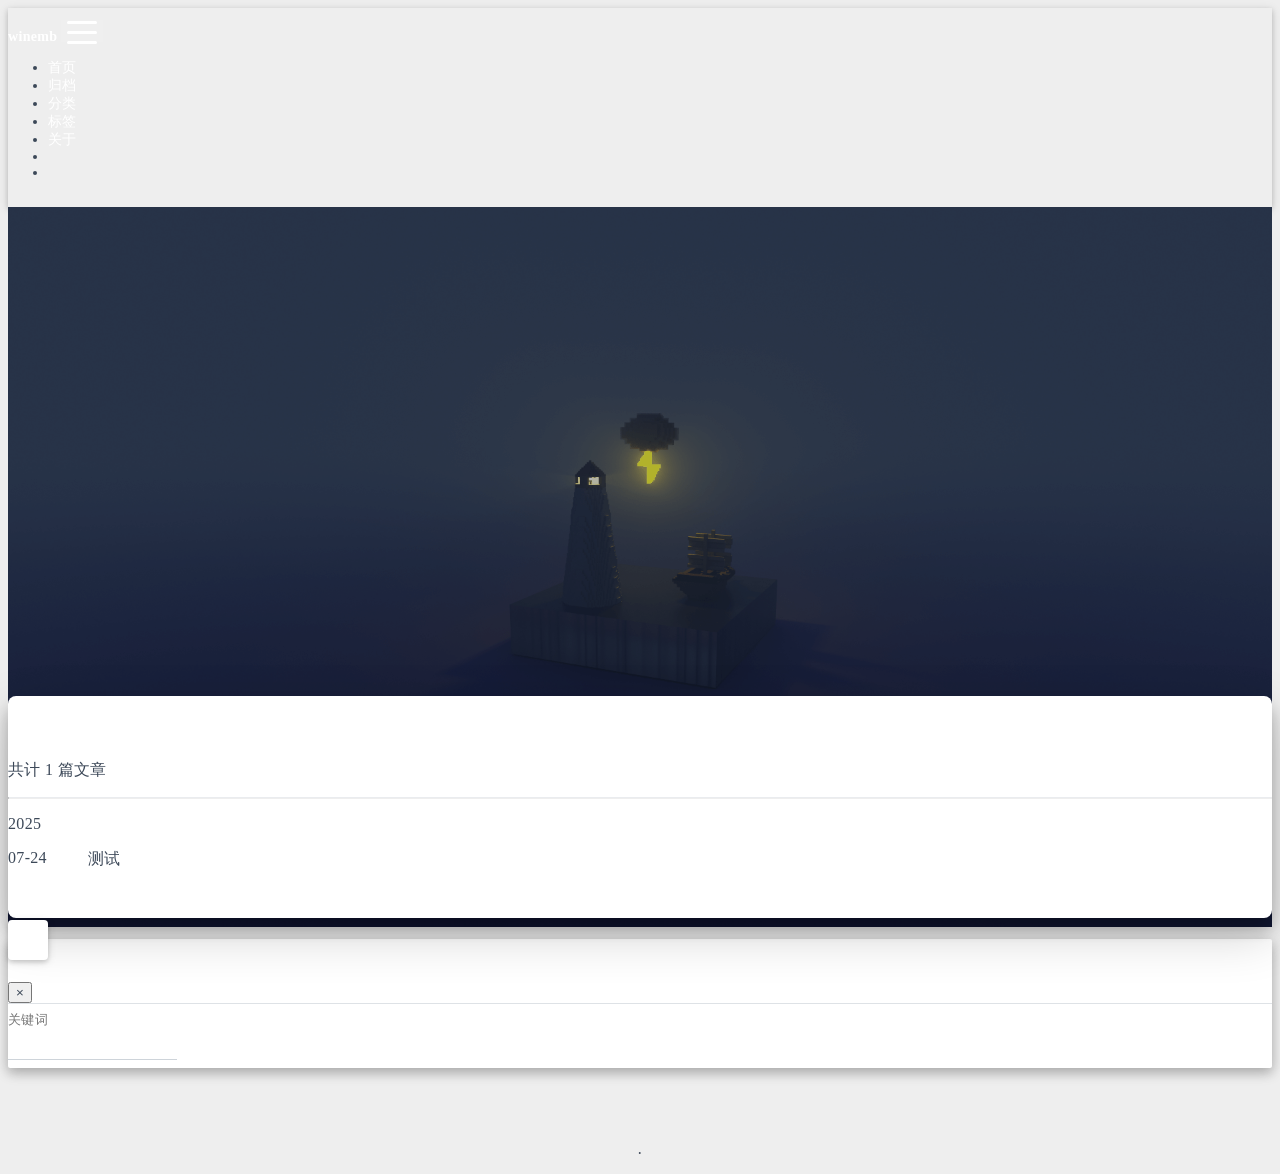
<file: tags/test/index.html>
<!DOCTYPE html>
<html lang="zh-CN" data-default-color-scheme=auto>



<head>
  <meta charset="UTF-8">

  <link rel="apple-touch-icon" sizes="76x76" href="/img/fluid.png">
  <link rel="icon" href="/img/fluid.png">
  

  <meta name="viewport" content="width=device-width, initial-scale=1.0, maximum-scale=5.0, shrink-to-fit=no">
  <meta http-equiv="x-ua-compatible" content="ie=edge">
  
  <meta name="theme-color" content="#2f4154">
  <meta name="author" content="winemb">
  <meta name="keywords" content="">
  
    <meta property="og:type" content="website">
<meta property="og:title" content="标签 - test">
<meta property="og:url" content="https://windowsembedded.github.io/tags/test/index.html">
<meta property="og:site_name" content="winemb的个人博客">
<meta property="og:locale" content="zh_CN">
<meta property="article:author" content="winemb">
<meta name="twitter:card" content="summary_large_image">
  
  
  
  <title>标签 - test - winemb的个人博客</title>

  <link  rel="stylesheet" href="https://lib.baomitu.com/twitter-bootstrap/4.6.1/css/bootstrap.min.css" />





<!-- 主题依赖的图标库，不要自行修改 -->
<!-- Do not modify the link that theme dependent icons -->

<link rel="stylesheet" href="//at.alicdn.com/t/c/font_1749284_5i9bdhy70f8.css">



<link rel="stylesheet" href="//at.alicdn.com/t/c/font_1736178_k526ubmyhba.css">


<link  rel="stylesheet" href="/css/main.css" />


  <link id="highlight-css" rel="stylesheet" href="/css/highlight.css" />
  
    <link id="highlight-css-dark" rel="stylesheet" href="/css/highlight-dark.css" />
  




  <script id="fluid-configs">
    var Fluid = window.Fluid || {};
    Fluid.ctx = Object.assign({}, Fluid.ctx)
    var CONFIG = {"hostname":"windowsembedded.github.io","root":"/","version":"1.9.8","typing":{"enable":true,"typeSpeed":70,"cursorChar":"_","loop":false,"scope":[]},"anchorjs":{"enable":true,"element":"h1,h2,h3,h4,h5,h6","placement":"left","visible":"hover","icon":""},"progressbar":{"enable":true,"height_px":3,"color":"#29d","options":{"showSpinner":false,"trickleSpeed":100}},"code_language":{"enable":true,"default":"TEXT"},"copy_btn":true,"image_caption":{"enable":true},"image_zoom":{"enable":true,"img_url_replace":["",""]},"toc":{"enable":true,"placement":"right","headingSelector":"h1,h2,h3,h4,h5,h6","collapseDepth":0},"lazyload":{"enable":true,"loading_img":"/img/loading.gif","onlypost":false,"offset_factor":2},"web_analytics":{"enable":true,"follow_dnt":true,"baidu":null,"google":{"measurement_id":null},"tencent":{"sid":null,"cid":null},"leancloud":{"app_id":"1niCexA71s7MLjqy19kzEmvC-gzGzoHsz","app_key":"rCXtzInX0mGSAYLd5xJMbvVr","server_url":null,"path":"window.location.pathname","ignore_local":false},"umami":{"src":null,"website_id":null,"domains":null,"start_time":"2024-01-01T00:00:00.000Z","token":null,"api_server":null}},"search_path":"/local-search.xml","include_content_in_search":true};

    if (CONFIG.web_analytics.follow_dnt) {
      var dntVal = navigator.doNotTrack || window.doNotTrack || navigator.msDoNotTrack;
      Fluid.ctx.dnt = dntVal && (dntVal.startsWith('1') || dntVal.startsWith('yes') || dntVal.startsWith('on'));
    }
  </script>
  <script  src="/js/utils.js" ></script>
  <script  src="/js/color-schema.js" ></script>
  

  

  

  

  

  
    
  



  
<meta name="generator" content="Hexo 7.3.0"></head>


<body>
  

  <header>
    

<div class="header-inner" style="height: 80vh;">
  <nav id="navbar" class="navbar fixed-top  navbar-expand-lg navbar-dark scrolling-navbar">
  <div class="container">
    <a class="navbar-brand" href="/">
      <strong>winemb</strong>
    </a>

    <button id="navbar-toggler-btn" class="navbar-toggler" type="button" data-toggle="collapse"
            data-target="#navbarSupportedContent"
            aria-controls="navbarSupportedContent" aria-expanded="false" aria-label="Toggle navigation">
      <div class="animated-icon"><span></span><span></span><span></span></div>
    </button>

    <!-- Collapsible content -->
    <div class="collapse navbar-collapse" id="navbarSupportedContent">
      <ul class="navbar-nav ml-auto text-center">
        
          
          
          
          
            <li class="nav-item">
              <a class="nav-link" href="/" target="_self">
                <i class="iconfont icon-home-fill"></i>
                <span>首页</span>
              </a>
            </li>
          
        
          
          
          
          
            <li class="nav-item">
              <a class="nav-link" href="/archives/" target="_self">
                <i class="iconfont icon-archive-fill"></i>
                <span>归档</span>
              </a>
            </li>
          
        
          
          
          
          
            <li class="nav-item">
              <a class="nav-link" href="/categories/" target="_self">
                <i class="iconfont icon-category-fill"></i>
                <span>分类</span>
              </a>
            </li>
          
        
          
          
          
          
            <li class="nav-item">
              <a class="nav-link" href="/tags/" target="_self">
                <i class="iconfont icon-tags-fill"></i>
                <span>标签</span>
              </a>
            </li>
          
        
          
          
          
          
            <li class="nav-item">
              <a class="nav-link" href="/about/" target="_self">
                <i class="iconfont icon-user-fill"></i>
                <span>关于</span>
              </a>
            </li>
          
        
        
          <li class="nav-item" id="search-btn">
            <a class="nav-link" target="_self" href="javascript:;" data-toggle="modal" data-target="#modalSearch" aria-label="Search">
              <i class="iconfont icon-search"></i>
            </a>
          </li>
          
        
        
          <li class="nav-item" id="color-toggle-btn">
            <a class="nav-link" target="_self" href="javascript:;" aria-label="Color Toggle">
              <i class="iconfont icon-dark" id="color-toggle-icon"></i>
            </a>
          </li>
        
      </ul>
    </div>
  </div>
</nav>

  

<div id="banner" class="banner" parallax=true
     style="background: url('/img/default.png') no-repeat center center; background-size: cover;">
  <div class="full-bg-img">
    <div class="mask flex-center" style="background-color: rgba(0, 0, 0, 0.3)">
      <div class="banner-text text-center fade-in-up">
        <div class="h2">
          
            <span id="subtitle" data-typed-text="标签 - test"></span>
          
        </div>

        
      </div>

      
        <div class="scroll-down-bar">
          <i class="iconfont icon-arrowdown"></i>
        </div>
      
    </div>
  </div>
</div>

</div>

  </header>

  <main>
    
      <div class="container nopadding-x-md">
        <div id="board"
          >
          
          <div class="container">
            <div class="row">
              <div class="col-12 col-md-10 m-auto">
                

<div class="list-group">
  <p class="h4">共计 1 篇文章</p>
  <hr>
  
  
    
      
      <p class="h5">2025</p>
    
    <a href="/2025/07/24/%E6%B5%8B%E8%AF%95/" class="list-group-item list-group-item-action">
      <time>07-24</time>
      <div class="list-group-item-title">测试</div>
    </a>
  
</div>





              </div>
            </div>
          </div>
        </div>
      </div>
    

    
      <a id="scroll-top-button" aria-label="TOP" href="#" role="button">
        <i class="iconfont icon-arrowup" aria-hidden="true"></i>
      </a>
    

    
      <div class="modal fade" id="modalSearch" tabindex="-1" role="dialog" aria-labelledby="ModalLabel"
     aria-hidden="true">
  <div class="modal-dialog modal-dialog-scrollable modal-lg" role="document">
    <div class="modal-content">
      <div class="modal-header text-center">
        <h4 class="modal-title w-100 font-weight-bold">搜索</h4>
        <button type="button" id="local-search-close" class="close" data-dismiss="modal" aria-label="Close">
          <span aria-hidden="true">&times;</span>
        </button>
      </div>
      <div class="modal-body mx-3">
        <div class="md-form mb-5">
          <input type="text" id="local-search-input" class="form-control validate">
          <label data-error="x" data-success="v" for="local-search-input">关键词</label>
        </div>
        <div class="list-group" id="local-search-result"></div>
      </div>
    </div>
  </div>
</div>

    

    
  </main>

  <footer>
    <div class="footer-inner">
  
    <div class="footer-content">
      .
    </div>
  
  
  
</div>

  </footer>

  <!-- Scripts -->
  
  <script  src="https://lib.baomitu.com/nprogress/0.2.0/nprogress.min.js" ></script>
  <link  rel="stylesheet" href="https://lib.baomitu.com/nprogress/0.2.0/nprogress.min.css" />

  <script>
    NProgress.configure({"showSpinner":false,"trickleSpeed":100})
    NProgress.start()
    window.addEventListener('load', function() {
      NProgress.done();
    })
  </script>


<script  src="https://lib.baomitu.com/jquery/3.6.4/jquery.min.js" ></script>
<script  src="https://lib.baomitu.com/twitter-bootstrap/4.6.1/js/bootstrap.min.js" ></script>
<script  src="/js/events.js" ></script>
<script  src="/js/plugins.js" ></script>


  <script  src="https://lib.baomitu.com/typed.js/2.0.12/typed.min.js" ></script>
  <script>
    (function (window, document) {
      var typing = Fluid.plugins.typing;
      var subtitle = document.getElementById('subtitle');
      if (!subtitle || !typing) {
        return;
      }
      var text = subtitle.getAttribute('data-typed-text');
      
        typing(text);
      
    })(window, document);
  </script>




  
    <script  src="/js/img-lazyload.js" ></script>
  




  <script defer src="/js/leancloud.js" ></script>

  <script  src="/js/local-search.js" ></script>





<!-- 主题的启动项，将它保持在最底部 -->
<!-- the boot of the theme, keep it at the bottom -->
<script  src="/js/boot.js" ></script>


  

  <noscript>
    <div class="noscript-warning">博客在允许 JavaScript 运行的环境下浏览效果更佳</div>
  </noscript>
</body>
</html>
</file>
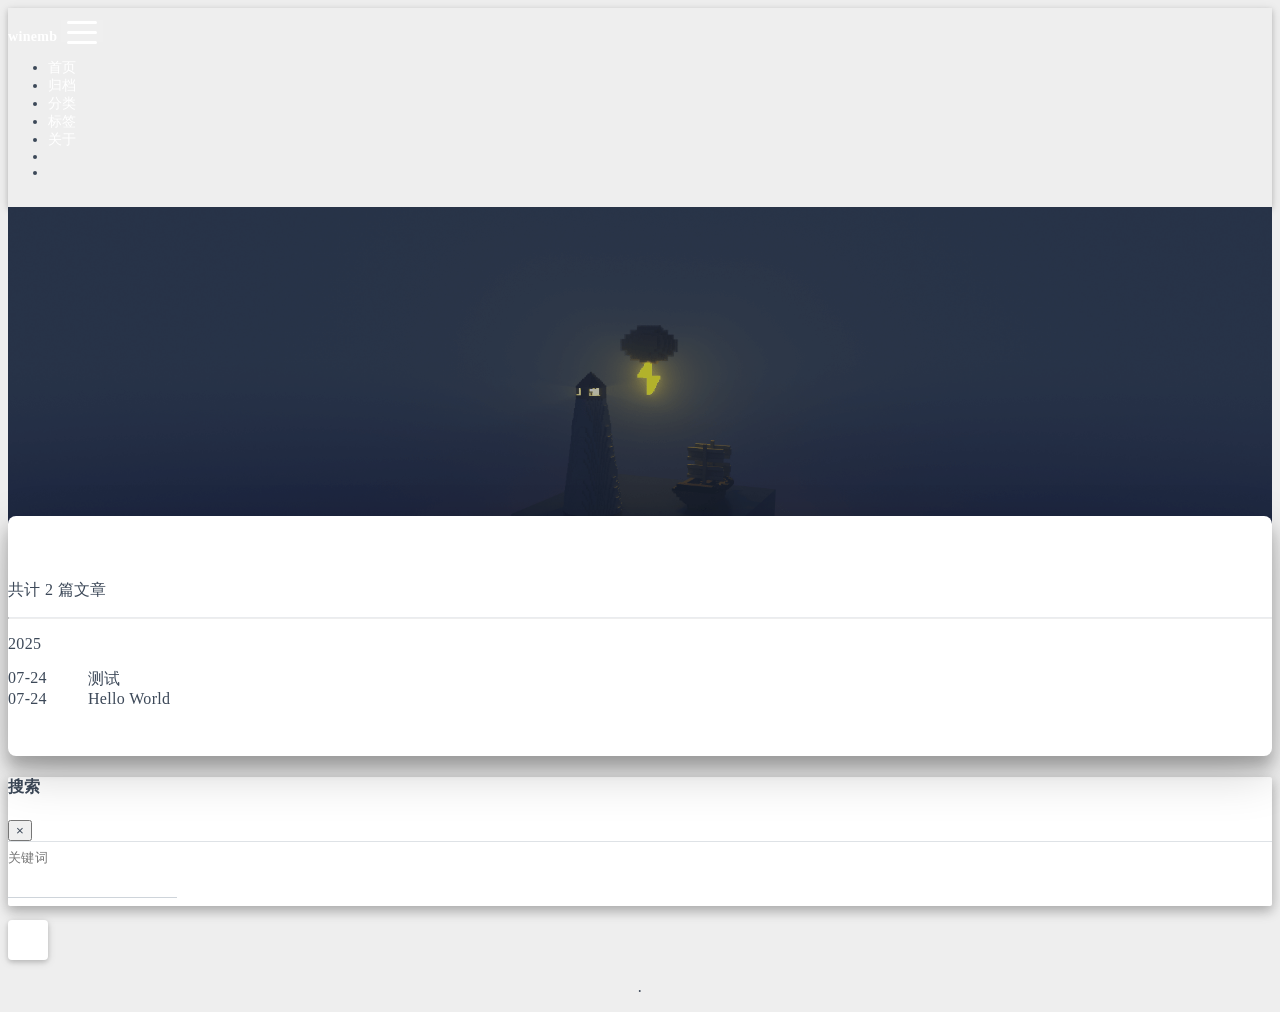
<file: archives/2025/07/index.html>
<!DOCTYPE html>
<html lang="zh-CN" data-default-color-scheme=auto>



<head>
  <meta charset="UTF-8">

  <link rel="apple-touch-icon" sizes="76x76" href="/img/fluid.png">
  <link rel="icon" href="/img/fluid.png">
  

  <meta name="viewport" content="width=device-width, initial-scale=1.0, maximum-scale=5.0, shrink-to-fit=no">
  <meta http-equiv="x-ua-compatible" content="ie=edge">
  
  <meta name="theme-color" content="#2f4154">
  <meta name="author" content="winemb">
  <meta name="keywords" content="">
  
    <meta property="og:type" content="website">
<meta property="og:title" content="归档">
<meta property="og:url" content="https://windowsembedded.github.io/archives/2025/07/index.html">
<meta property="og:site_name" content="winemb的个人博客">
<meta property="og:locale" content="zh_CN">
<meta property="article:author" content="winemb">
<meta name="twitter:card" content="summary_large_image">
  
  
  
  <title>归档 - winemb的个人博客</title>

  <link  rel="stylesheet" href="https://lib.baomitu.com/twitter-bootstrap/4.6.1/css/bootstrap.min.css" />





<!-- 主题依赖的图标库，不要自行修改 -->
<!-- Do not modify the link that theme dependent icons -->

<link rel="stylesheet" href="//at.alicdn.com/t/c/font_1749284_5i9bdhy70f8.css">



<link rel="stylesheet" href="//at.alicdn.com/t/c/font_1736178_k526ubmyhba.css">


<link  rel="stylesheet" href="/css/main.css" />


  <link id="highlight-css" rel="stylesheet" href="/css/highlight.css" />
  
    <link id="highlight-css-dark" rel="stylesheet" href="/css/highlight-dark.css" />
  




  <script id="fluid-configs">
    var Fluid = window.Fluid || {};
    Fluid.ctx = Object.assign({}, Fluid.ctx)
    var CONFIG = {"hostname":"windowsembedded.github.io","root":"/","version":"1.9.8","typing":{"enable":true,"typeSpeed":70,"cursorChar":"_","loop":false,"scope":[]},"anchorjs":{"enable":true,"element":"h1,h2,h3,h4,h5,h6","placement":"left","visible":"hover","icon":""},"progressbar":{"enable":true,"height_px":3,"color":"#29d","options":{"showSpinner":false,"trickleSpeed":100}},"code_language":{"enable":true,"default":"TEXT"},"copy_btn":true,"image_caption":{"enable":true},"image_zoom":{"enable":true,"img_url_replace":["",""]},"toc":{"enable":true,"placement":"right","headingSelector":"h1,h2,h3,h4,h5,h6","collapseDepth":0},"lazyload":{"enable":true,"loading_img":"/img/loading.gif","onlypost":false,"offset_factor":2},"web_analytics":{"enable":true,"follow_dnt":true,"baidu":null,"google":{"measurement_id":null},"tencent":{"sid":null,"cid":null},"leancloud":{"app_id":"1niCexA71s7MLjqy19kzEmvC-gzGzoHsz","app_key":"rCXtzInX0mGSAYLd5xJMbvVr","server_url":null,"path":"window.location.pathname","ignore_local":false},"umami":{"src":null,"website_id":null,"domains":null,"start_time":"2024-01-01T00:00:00.000Z","token":null,"api_server":null}},"search_path":"/local-search.xml","include_content_in_search":true};

    if (CONFIG.web_analytics.follow_dnt) {
      var dntVal = navigator.doNotTrack || window.doNotTrack || navigator.msDoNotTrack;
      Fluid.ctx.dnt = dntVal && (dntVal.startsWith('1') || dntVal.startsWith('yes') || dntVal.startsWith('on'));
    }
  </script>
  <script  src="/js/utils.js" ></script>
  <script  src="/js/color-schema.js" ></script>
  

  

  

  

  

  
    
  



  
<meta name="generator" content="Hexo 7.3.0"></head>


<body>
  

  <header>
    

<div class="header-inner" style="height: 60vh;">
  <nav id="navbar" class="navbar fixed-top  navbar-expand-lg navbar-dark scrolling-navbar">
  <div class="container">
    <a class="navbar-brand" href="/">
      <strong>winemb</strong>
    </a>

    <button id="navbar-toggler-btn" class="navbar-toggler" type="button" data-toggle="collapse"
            data-target="#navbarSupportedContent"
            aria-controls="navbarSupportedContent" aria-expanded="false" aria-label="Toggle navigation">
      <div class="animated-icon"><span></span><span></span><span></span></div>
    </button>

    <!-- Collapsible content -->
    <div class="collapse navbar-collapse" id="navbarSupportedContent">
      <ul class="navbar-nav ml-auto text-center">
        
          
          
          
          
            <li class="nav-item">
              <a class="nav-link" href="/" target="_self">
                <i class="iconfont icon-home-fill"></i>
                <span>首页</span>
              </a>
            </li>
          
        
          
          
          
          
            <li class="nav-item">
              <a class="nav-link" href="/archives/" target="_self">
                <i class="iconfont icon-archive-fill"></i>
                <span>归档</span>
              </a>
            </li>
          
        
          
          
          
          
            <li class="nav-item">
              <a class="nav-link" href="/categories/" target="_self">
                <i class="iconfont icon-category-fill"></i>
                <span>分类</span>
              </a>
            </li>
          
        
          
          
          
          
            <li class="nav-item">
              <a class="nav-link" href="/tags/" target="_self">
                <i class="iconfont icon-tags-fill"></i>
                <span>标签</span>
              </a>
            </li>
          
        
          
          
          
          
            <li class="nav-item">
              <a class="nav-link" href="/about/" target="_self">
                <i class="iconfont icon-user-fill"></i>
                <span>关于</span>
              </a>
            </li>
          
        
        
          <li class="nav-item" id="search-btn">
            <a class="nav-link" target="_self" href="javascript:;" data-toggle="modal" data-target="#modalSearch" aria-label="Search">
              <i class="iconfont icon-search"></i>
            </a>
          </li>
          
        
        
          <li class="nav-item" id="color-toggle-btn">
            <a class="nav-link" target="_self" href="javascript:;" aria-label="Color Toggle">
              <i class="iconfont icon-dark" id="color-toggle-icon"></i>
            </a>
          </li>
        
      </ul>
    </div>
  </div>
</nav>

  

<div id="banner" class="banner" parallax=true
     style="background: url('/img/default.png') no-repeat center center; background-size: cover;">
  <div class="full-bg-img">
    <div class="mask flex-center" style="background-color: rgba(0, 0, 0, 0.3)">
      <div class="banner-text text-center fade-in-up">
        <div class="h2">
          
            <span id="subtitle" data-typed-text="归档"></span>
          
        </div>

        
      </div>

      
    </div>
  </div>
</div>

</div>

  </header>

  <main>
    
      <div class="container nopadding-x-md">
        <div id="board"
          >
          
          <div class="container">
            <div class="row">
              <div class="col-12 col-md-10 m-auto">
                

<div class="list-group">
  <p class="h4">共计 2 篇文章</p>
  <hr>
  
  
    
      
      <p class="h5">2025</p>
    
    <a href="/2025/07/24/%E6%B5%8B%E8%AF%95/" class="list-group-item list-group-item-action">
      <time>07-24</time>
      <div class="list-group-item-title">测试</div>
    </a>
  
    
    <a href="/2025/07/24/hello-world/" class="list-group-item list-group-item-action">
      <time>07-24</time>
      <div class="list-group-item-title">Hello World</div>
    </a>
  
</div>





              </div>
            </div>
          </div>
        </div>
      </div>
    

    
      <a id="scroll-top-button" aria-label="TOP" href="#" role="button">
        <i class="iconfont icon-arrowup" aria-hidden="true"></i>
      </a>
    

    
      <div class="modal fade" id="modalSearch" tabindex="-1" role="dialog" aria-labelledby="ModalLabel"
     aria-hidden="true">
  <div class="modal-dialog modal-dialog-scrollable modal-lg" role="document">
    <div class="modal-content">
      <div class="modal-header text-center">
        <h4 class="modal-title w-100 font-weight-bold">搜索</h4>
        <button type="button" id="local-search-close" class="close" data-dismiss="modal" aria-label="Close">
          <span aria-hidden="true">&times;</span>
        </button>
      </div>
      <div class="modal-body mx-3">
        <div class="md-form mb-5">
          <input type="text" id="local-search-input" class="form-control validate">
          <label data-error="x" data-success="v" for="local-search-input">关键词</label>
        </div>
        <div class="list-group" id="local-search-result"></div>
      </div>
    </div>
  </div>
</div>

    

    
  </main>

  <footer>
    <div class="footer-inner">
  
    <div class="footer-content">
      .
    </div>
  
  
  
</div>

  </footer>

  <!-- Scripts -->
  
  <script  src="https://lib.baomitu.com/nprogress/0.2.0/nprogress.min.js" ></script>
  <link  rel="stylesheet" href="https://lib.baomitu.com/nprogress/0.2.0/nprogress.min.css" />

  <script>
    NProgress.configure({"showSpinner":false,"trickleSpeed":100})
    NProgress.start()
    window.addEventListener('load', function() {
      NProgress.done();
    })
  </script>


<script  src="https://lib.baomitu.com/jquery/3.6.4/jquery.min.js" ></script>
<script  src="https://lib.baomitu.com/twitter-bootstrap/4.6.1/js/bootstrap.min.js" ></script>
<script  src="/js/events.js" ></script>
<script  src="/js/plugins.js" ></script>


  <script  src="https://lib.baomitu.com/typed.js/2.0.12/typed.min.js" ></script>
  <script>
    (function (window, document) {
      var typing = Fluid.plugins.typing;
      var subtitle = document.getElementById('subtitle');
      if (!subtitle || !typing) {
        return;
      }
      var text = subtitle.getAttribute('data-typed-text');
      
        typing(text);
      
    })(window, document);
  </script>




  
    <script  src="/js/img-lazyload.js" ></script>
  




  <script defer src="/js/leancloud.js" ></script>

  <script  src="/js/local-search.js" ></script>





<!-- 主题的启动项，将它保持在最底部 -->
<!-- the boot of the theme, keep it at the bottom -->
<script  src="/js/boot.js" ></script>


  

  <noscript>
    <div class="noscript-warning">博客在允许 JavaScript 运行的环境下浏览效果更佳</div>
  </noscript>
</body>
</html>
</file>
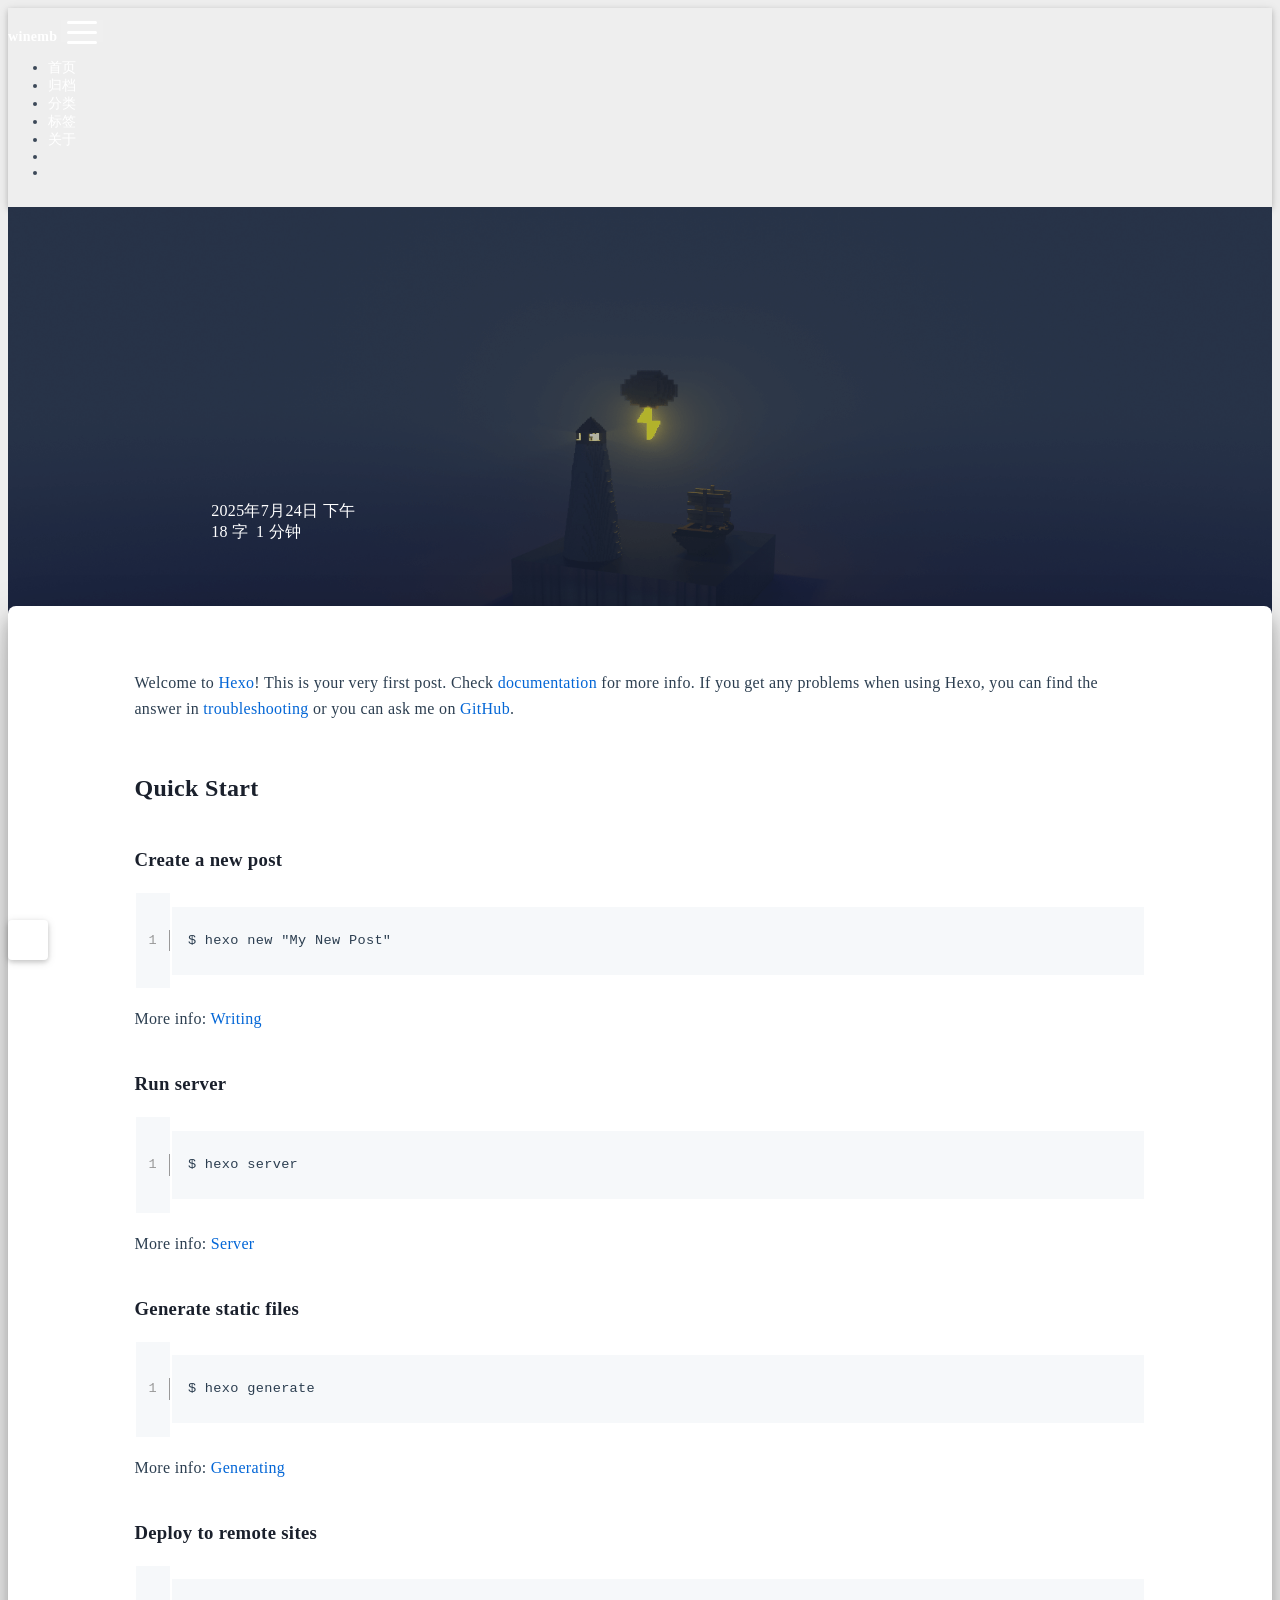
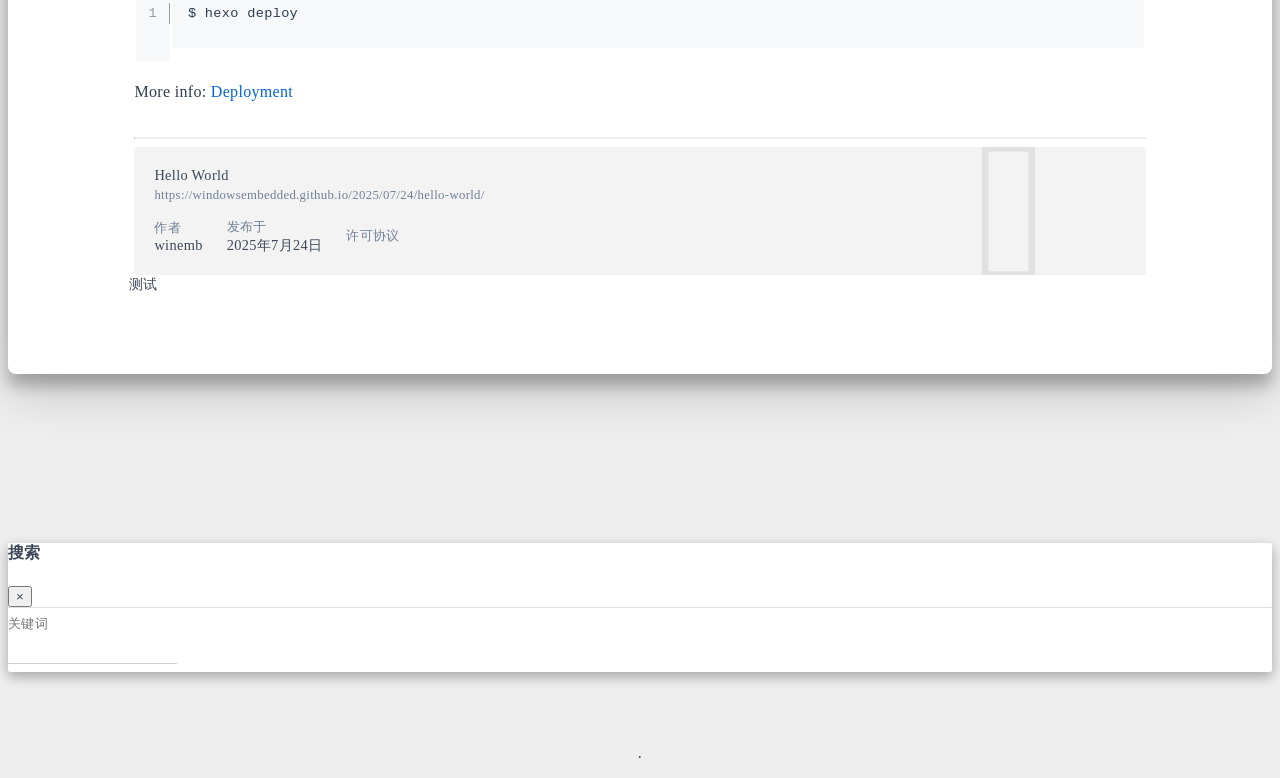
<file: 2025/07/24/hello-world/index.html>
<!DOCTYPE html>
<html lang="zh-CN" data-default-color-scheme=auto>



<head>
  <meta charset="UTF-8">

  <link rel="apple-touch-icon" sizes="76x76" href="/img/fluid.png">
  <link rel="icon" href="/img/fluid.png">
  

  <meta name="viewport" content="width=device-width, initial-scale=1.0, maximum-scale=5.0, shrink-to-fit=no">
  <meta http-equiv="x-ua-compatible" content="ie=edge">
  
  <meta name="theme-color" content="#2f4154">
  <meta name="author" content="winemb">
  <meta name="keywords" content="">
  
    <meta name="description" content="Welcome to Hexo! This is your very first post. Check documentation for more info. If you get any problems when using Hexo, you can find the answer in troubleshooting or you can ask me on GitHub. Quick">
<meta property="og:type" content="article">
<meta property="og:title" content="Hello World">
<meta property="og:url" content="https://windowsembedded.github.io/2025/07/24/hello-world/index.html">
<meta property="og:site_name" content="winemb的个人博客">
<meta property="og:description" content="Welcome to Hexo! This is your very first post. Check documentation for more info. If you get any problems when using Hexo, you can find the answer in troubleshooting or you can ask me on GitHub. Quick">
<meta property="og:locale" content="zh_CN">
<meta property="article:published_time" content="2025-07-24T07:18:52.002Z">
<meta property="article:modified_time" content="2025-07-24T07:30:33.724Z">
<meta property="article:author" content="winemb">
<meta name="twitter:card" content="summary_large_image">
  
  
  
  <title>Hello World - winemb的个人博客</title>

  <link  rel="stylesheet" href="https://lib.baomitu.com/twitter-bootstrap/4.6.1/css/bootstrap.min.css" />



  <link  rel="stylesheet" href="https://lib.baomitu.com/github-markdown-css/4.0.0/github-markdown.min.css" />

  <link  rel="stylesheet" href="https://lib.baomitu.com/hint.css/2.7.0/hint.min.css" />

  <link  rel="stylesheet" href="https://lib.baomitu.com/fancybox/3.5.7/jquery.fancybox.min.css" />



<!-- 主题依赖的图标库，不要自行修改 -->
<!-- Do not modify the link that theme dependent icons -->

<link rel="stylesheet" href="//at.alicdn.com/t/c/font_1749284_5i9bdhy70f8.css">



<link rel="stylesheet" href="//at.alicdn.com/t/c/font_1736178_k526ubmyhba.css">


<link  rel="stylesheet" href="/css/main.css" />


  <link id="highlight-css" rel="stylesheet" href="/css/highlight.css" />
  
    <link id="highlight-css-dark" rel="stylesheet" href="/css/highlight-dark.css" />
  




  <script id="fluid-configs">
    var Fluid = window.Fluid || {};
    Fluid.ctx = Object.assign({}, Fluid.ctx)
    var CONFIG = {"hostname":"windowsembedded.github.io","root":"/","version":"1.9.8","typing":{"enable":true,"typeSpeed":70,"cursorChar":"_","loop":false,"scope":[]},"anchorjs":{"enable":true,"element":"h1,h2,h3,h4,h5,h6","placement":"left","visible":"hover","icon":""},"progressbar":{"enable":true,"height_px":3,"color":"#29d","options":{"showSpinner":false,"trickleSpeed":100}},"code_language":{"enable":true,"default":"TEXT"},"copy_btn":true,"image_caption":{"enable":true},"image_zoom":{"enable":true,"img_url_replace":["",""]},"toc":{"enable":true,"placement":"right","headingSelector":"h1,h2,h3,h4,h5,h6","collapseDepth":0},"lazyload":{"enable":true,"loading_img":"/img/loading.gif","onlypost":false,"offset_factor":2},"web_analytics":{"enable":true,"follow_dnt":true,"baidu":null,"google":{"measurement_id":null},"tencent":{"sid":null,"cid":null},"leancloud":{"app_id":"1niCexA71s7MLjqy19kzEmvC-gzGzoHsz","app_key":"rCXtzInX0mGSAYLd5xJMbvVr","server_url":null,"path":"window.location.pathname","ignore_local":false},"umami":{"src":null,"website_id":null,"domains":null,"start_time":"2024-01-01T00:00:00.000Z","token":null,"api_server":null}},"search_path":"/local-search.xml","include_content_in_search":true};

    if (CONFIG.web_analytics.follow_dnt) {
      var dntVal = navigator.doNotTrack || window.doNotTrack || navigator.msDoNotTrack;
      Fluid.ctx.dnt = dntVal && (dntVal.startsWith('1') || dntVal.startsWith('yes') || dntVal.startsWith('on'));
    }
  </script>
  <script  src="/js/utils.js" ></script>
  <script  src="/js/color-schema.js" ></script>
  

  

  

  

  

  
    
  



  
<meta name="generator" content="Hexo 7.3.0"></head>


<body>
  

  <header>
    

<div class="header-inner" style="height: 70vh;">
  <nav id="navbar" class="navbar fixed-top  navbar-expand-lg navbar-dark scrolling-navbar">
  <div class="container">
    <a class="navbar-brand" href="/">
      <strong>winemb</strong>
    </a>

    <button id="navbar-toggler-btn" class="navbar-toggler" type="button" data-toggle="collapse"
            data-target="#navbarSupportedContent"
            aria-controls="navbarSupportedContent" aria-expanded="false" aria-label="Toggle navigation">
      <div class="animated-icon"><span></span><span></span><span></span></div>
    </button>

    <!-- Collapsible content -->
    <div class="collapse navbar-collapse" id="navbarSupportedContent">
      <ul class="navbar-nav ml-auto text-center">
        
          
          
          
          
            <li class="nav-item">
              <a class="nav-link" href="/" target="_self">
                <i class="iconfont icon-home-fill"></i>
                <span>首页</span>
              </a>
            </li>
          
        
          
          
          
          
            <li class="nav-item">
              <a class="nav-link" href="/archives/" target="_self">
                <i class="iconfont icon-archive-fill"></i>
                <span>归档</span>
              </a>
            </li>
          
        
          
          
          
          
            <li class="nav-item">
              <a class="nav-link" href="/categories/" target="_self">
                <i class="iconfont icon-category-fill"></i>
                <span>分类</span>
              </a>
            </li>
          
        
          
          
          
          
            <li class="nav-item">
              <a class="nav-link" href="/tags/" target="_self">
                <i class="iconfont icon-tags-fill"></i>
                <span>标签</span>
              </a>
            </li>
          
        
          
          
          
          
            <li class="nav-item">
              <a class="nav-link" href="/about/" target="_self">
                <i class="iconfont icon-user-fill"></i>
                <span>关于</span>
              </a>
            </li>
          
        
        
          <li class="nav-item" id="search-btn">
            <a class="nav-link" target="_self" href="javascript:;" data-toggle="modal" data-target="#modalSearch" aria-label="Search">
              <i class="iconfont icon-search"></i>
            </a>
          </li>
          
        
        
          <li class="nav-item" id="color-toggle-btn">
            <a class="nav-link" target="_self" href="javascript:;" aria-label="Color Toggle">
              <i class="iconfont icon-dark" id="color-toggle-icon"></i>
            </a>
          </li>
        
      </ul>
    </div>
  </div>
</nav>

  

<div id="banner" class="banner" parallax=true
     style="background: url('/img/default.png') no-repeat center center; background-size: cover;">
  <div class="full-bg-img">
    <div class="mask flex-center" style="background-color: rgba(0, 0, 0, 0.3)">
      <div class="banner-text text-center fade-in-up">
        <div class="h2">
          
            <span id="subtitle" data-typed-text="Hello World"></span>
          
        </div>

        
          
  <div class="mt-3">
    
    
      <span class="post-meta">
        <i class="iconfont icon-date-fill" aria-hidden="true"></i>
        <time datetime="2025-07-24 15:18" pubdate>
          2025年7月24日 下午
        </time>
      </span>
    
  </div>

  <div class="mt-1">
    
      <span class="post-meta mr-2">
        <i class="iconfont icon-chart"></i>
        
          18 字
        
      </span>
    

    
      <span class="post-meta mr-2">
        <i class="iconfont icon-clock-fill"></i>
        
        
        
          1 分钟
        
      </span>
    

    
    
      
        <span id="leancloud-page-views-container" class="post-meta" style="display: none">
          <i class="iconfont icon-eye" aria-hidden="true"></i>
          <span id="leancloud-page-views"></span> 次
        </span>
        
      
      
    
  </div>


        
      </div>

      
    </div>
  </div>
</div>

</div>

  </header>

  <main>
    
      

<div class="container-fluid nopadding-x">
  <div class="row nomargin-x">
    <div class="side-col d-none d-lg-block col-lg-2">
      

    </div>

    <div class="col-lg-8 nopadding-x-md">
      <div class="container nopadding-x-md" id="board-ctn">
        <div id="board">
          <article class="post-content mx-auto">
            <h1 id="seo-header">Hello World</h1>
            
            
              <div class="markdown-body">
                
                <p>Welcome to <a target="_blank" rel="noopener" href="https://hexo.io/">Hexo</a>! This is your very first post. Check <a target="_blank" rel="noopener" href="https://hexo.io/docs/">documentation</a> for more info. If you get any problems when using Hexo, you can find the answer in <a target="_blank" rel="noopener" href="https://hexo.io/docs/troubleshooting.html">troubleshooting</a> or you can ask me on <a target="_blank" rel="noopener" href="https://github.com/hexojs/hexo/issues">GitHub</a>.</p>
<h2 id="Quick-Start"><a href="#Quick-Start" class="headerlink" title="Quick Start"></a>Quick Start</h2><h3 id="Create-a-new-post"><a href="#Create-a-new-post" class="headerlink" title="Create a new post"></a>Create a new post</h3><figure class="highlight bash"><table><tr><td class="gutter"><pre><span class="line">1</span><br></pre></td><td class="code"><pre><span class="line">$ hexo new <span class="string">&quot;My New Post&quot;</span></span><br></pre></td></tr></table></figure>

<p>More info: <a target="_blank" rel="noopener" href="https://hexo.io/docs/writing.html">Writing</a></p>
<h3 id="Run-server"><a href="#Run-server" class="headerlink" title="Run server"></a>Run server</h3><figure class="highlight bash"><table><tr><td class="gutter"><pre><span class="line">1</span><br></pre></td><td class="code"><pre><span class="line">$ hexo server</span><br></pre></td></tr></table></figure>

<p>More info: <a target="_blank" rel="noopener" href="https://hexo.io/docs/server.html">Server</a></p>
<h3 id="Generate-static-files"><a href="#Generate-static-files" class="headerlink" title="Generate static files"></a>Generate static files</h3><figure class="highlight bash"><table><tr><td class="gutter"><pre><span class="line">1</span><br></pre></td><td class="code"><pre><span class="line">$ hexo generate</span><br></pre></td></tr></table></figure>

<p>More info: <a target="_blank" rel="noopener" href="https://hexo.io/docs/generating.html">Generating</a></p>
<h3 id="Deploy-to-remote-sites"><a href="#Deploy-to-remote-sites" class="headerlink" title="Deploy to remote sites"></a>Deploy to remote sites</h3><figure class="highlight bash"><table><tr><td class="gutter"><pre><span class="line">1</span><br></pre></td><td class="code"><pre><span class="line">$ hexo deploy</span><br></pre></td></tr></table></figure>

<p>More info: <a target="_blank" rel="noopener" href="https://hexo.io/docs/one-command-deployment.html">Deployment</a></p>

                
              </div>
            
            <hr/>
            <div>
              <div class="post-metas my-3">
  
  
</div>


              
  

  <div class="license-box my-3">
    <div class="license-title">
      <div>Hello World</div>
      <div>https://windowsembedded.github.io/2025/07/24/hello-world/</div>
    </div>
    <div class="license-meta">
      
        <div class="license-meta-item">
          <div>作者</div>
          <div>winemb</div>
        </div>
      
      
        <div class="license-meta-item license-meta-date">
          <div>发布于</div>
          <div>2025年7月24日</div>
        </div>
      
      
      
        <div class="license-meta-item">
          <div>许可协议</div>
          <div>
            
              
              
                <a class="print-no-link" target="_blank" href="https://creativecommons.org/licenses/by/4.0/">
                  <span class="hint--top hint--rounded" aria-label="BY - 署名">
                    <i class="iconfont icon-cc-by"></i>
                  </span>
                </a>
              
            
          </div>
        </div>
      
    </div>
    <div class="license-icon iconfont"></div>
  </div>



              
                <div class="post-prevnext my-3">
                  <article class="post-prev col-6">
                    
                    
                      <a href="/2025/07/24/%E6%B5%8B%E8%AF%95/" title="测试">
                        <i class="iconfont icon-arrowleft"></i>
                        <span class="hidden-mobile">测试</span>
                        <span class="visible-mobile">上一篇</span>
                      </a>
                    
                  </article>
                  <article class="post-next col-6">
                    
                    
                  </article>
                </div>
              
            </div>

            
  
  
    <article id="comments" lazyload>
      
  <div id="valine"></div>
  <script type="text/javascript">
    Fluid.utils.loadComments('#valine', function() {
      Fluid.utils.createScript('https://lib.baomitu.com/valine/1.5.1/Valine.min.js', function() {
        var options = Object.assign(
          {"appId":"1niCexA71s7MLjqy19kzEmvC-gzGzoHsz","appKey":"rCXtzInX0mGSAYLd5xJMbvVr","path":"window.location.pathname","placeholder":null,"avatar":"retro","meta":["nick","mail","link"],"requiredFields":[],"pageSize":10,"lang":"zh-CN","highlight":false,"recordIP":false,"serverURLs":"","emojiCDN":null,"emojiMaps":null,"enableQQ":false},
          {
            el: "#valine",
            path: window.location.pathname
          }
        )
        new Valine(options);
        Fluid.utils.waitElementVisible('#valine .vcontent', () => {
          var imgSelector = '#valine .vcontent img:not(.vemoji)';
          Fluid.plugins.imageCaption(imgSelector);
          Fluid.plugins.fancyBox(imgSelector);
        })
      });
    });
  </script>
  <noscript>Please enable JavaScript to view the comments</noscript>


    </article>
  


          </article>
        </div>
      </div>
    </div>

    <div class="side-col d-none d-lg-block col-lg-2">
      
  <aside class="sidebar" style="margin-left: -1rem">
    <div id="toc">
  <p class="toc-header">
    <i class="iconfont icon-list"></i>
    <span>目录</span>
  </p>
  <div class="toc-body" id="toc-body"></div>
</div>



  </aside>


    </div>
  </div>
</div>





  



  



  



  



  







    

    
      <a id="scroll-top-button" aria-label="TOP" href="#" role="button">
        <i class="iconfont icon-arrowup" aria-hidden="true"></i>
      </a>
    

    
      <div class="modal fade" id="modalSearch" tabindex="-1" role="dialog" aria-labelledby="ModalLabel"
     aria-hidden="true">
  <div class="modal-dialog modal-dialog-scrollable modal-lg" role="document">
    <div class="modal-content">
      <div class="modal-header text-center">
        <h4 class="modal-title w-100 font-weight-bold">搜索</h4>
        <button type="button" id="local-search-close" class="close" data-dismiss="modal" aria-label="Close">
          <span aria-hidden="true">&times;</span>
        </button>
      </div>
      <div class="modal-body mx-3">
        <div class="md-form mb-5">
          <input type="text" id="local-search-input" class="form-control validate">
          <label data-error="x" data-success="v" for="local-search-input">关键词</label>
        </div>
        <div class="list-group" id="local-search-result"></div>
      </div>
    </div>
  </div>
</div>

    

    
  </main>

  <footer>
    <div class="footer-inner">
  
    <div class="footer-content">
      .
    </div>
  
  
  
</div>

  </footer>

  <!-- Scripts -->
  
  <script  src="https://lib.baomitu.com/nprogress/0.2.0/nprogress.min.js" ></script>
  <link  rel="stylesheet" href="https://lib.baomitu.com/nprogress/0.2.0/nprogress.min.css" />

  <script>
    NProgress.configure({"showSpinner":false,"trickleSpeed":100})
    NProgress.start()
    window.addEventListener('load', function() {
      NProgress.done();
    })
  </script>


<script  src="https://lib.baomitu.com/jquery/3.6.4/jquery.min.js" ></script>
<script  src="https://lib.baomitu.com/twitter-bootstrap/4.6.1/js/bootstrap.min.js" ></script>
<script  src="/js/events.js" ></script>
<script  src="/js/plugins.js" ></script>


  <script  src="https://lib.baomitu.com/typed.js/2.0.12/typed.min.js" ></script>
  <script>
    (function (window, document) {
      var typing = Fluid.plugins.typing;
      var subtitle = document.getElementById('subtitle');
      if (!subtitle || !typing) {
        return;
      }
      var text = subtitle.getAttribute('data-typed-text');
      
        typing(text);
      
    })(window, document);
  </script>




  
    <script  src="/js/img-lazyload.js" ></script>
  




  
<script>
  Fluid.utils.createScript('https://lib.baomitu.com/tocbot/4.20.1/tocbot.min.js', function() {
    var toc = jQuery('#toc');
    if (toc.length === 0 || !window.tocbot) { return; }
    var boardCtn = jQuery('#board-ctn');
    var boardTop = boardCtn.offset().top;

    window.tocbot.init(Object.assign({
      tocSelector     : '#toc-body',
      contentSelector : '.markdown-body',
      linkClass       : 'tocbot-link',
      activeLinkClass : 'tocbot-active-link',
      listClass       : 'tocbot-list',
      isCollapsedClass: 'tocbot-is-collapsed',
      collapsibleClass: 'tocbot-is-collapsible',
      scrollSmooth    : true,
      includeTitleTags: true,
      headingsOffset  : -boardTop,
    }, CONFIG.toc));
    if (toc.find('.toc-list-item').length > 0) {
      toc.css('visibility', 'visible');
    }

    Fluid.events.registerRefreshCallback(function() {
      if ('tocbot' in window) {
        tocbot.refresh();
        var toc = jQuery('#toc');
        if (toc.length === 0 || !tocbot) {
          return;
        }
        if (toc.find('.toc-list-item').length > 0) {
          toc.css('visibility', 'visible');
        }
      }
    });
  });
</script>


  <script src=https://lib.baomitu.com/clipboard.js/2.0.11/clipboard.min.js></script>

  <script>Fluid.plugins.codeWidget();</script>


  
<script>
  Fluid.utils.createScript('https://lib.baomitu.com/anchor-js/5.0.0/anchor.min.js', function() {
    window.anchors.options = {
      placement: CONFIG.anchorjs.placement,
      visible  : CONFIG.anchorjs.visible
    };
    if (CONFIG.anchorjs.icon) {
      window.anchors.options.icon = CONFIG.anchorjs.icon;
    }
    var el = (CONFIG.anchorjs.element || 'h1,h2,h3,h4,h5,h6').split(',');
    var res = [];
    for (var item of el) {
      res.push('.markdown-body > ' + item.trim());
    }
    if (CONFIG.anchorjs.placement === 'left') {
      window.anchors.options.class = 'anchorjs-link-left';
    }
    window.anchors.add(res.join(', '));

    Fluid.events.registerRefreshCallback(function() {
      if ('anchors' in window) {
        anchors.removeAll();
        var el = (CONFIG.anchorjs.element || 'h1,h2,h3,h4,h5,h6').split(',');
        var res = [];
        for (var item of el) {
          res.push('.markdown-body > ' + item.trim());
        }
        if (CONFIG.anchorjs.placement === 'left') {
          anchors.options.class = 'anchorjs-link-left';
        }
        anchors.add(res.join(', '));
      }
    });
  });
</script>


  
<script>
  Fluid.utils.createScript('https://lib.baomitu.com/fancybox/3.5.7/jquery.fancybox.min.js', function() {
    Fluid.plugins.fancyBox();
  });
</script>


  <script>Fluid.plugins.imageCaption();</script>

  <script defer src="/js/leancloud.js" ></script>

  <script  src="/js/local-search.js" ></script>





<!-- 主题的启动项，将它保持在最底部 -->
<!-- the boot of the theme, keep it at the bottom -->
<script  src="/js/boot.js" ></script>


  

  <noscript>
    <div class="noscript-warning">博客在允许 JavaScript 运行的环境下浏览效果更佳</div>
  </noscript>
</body>
</html>
</file>
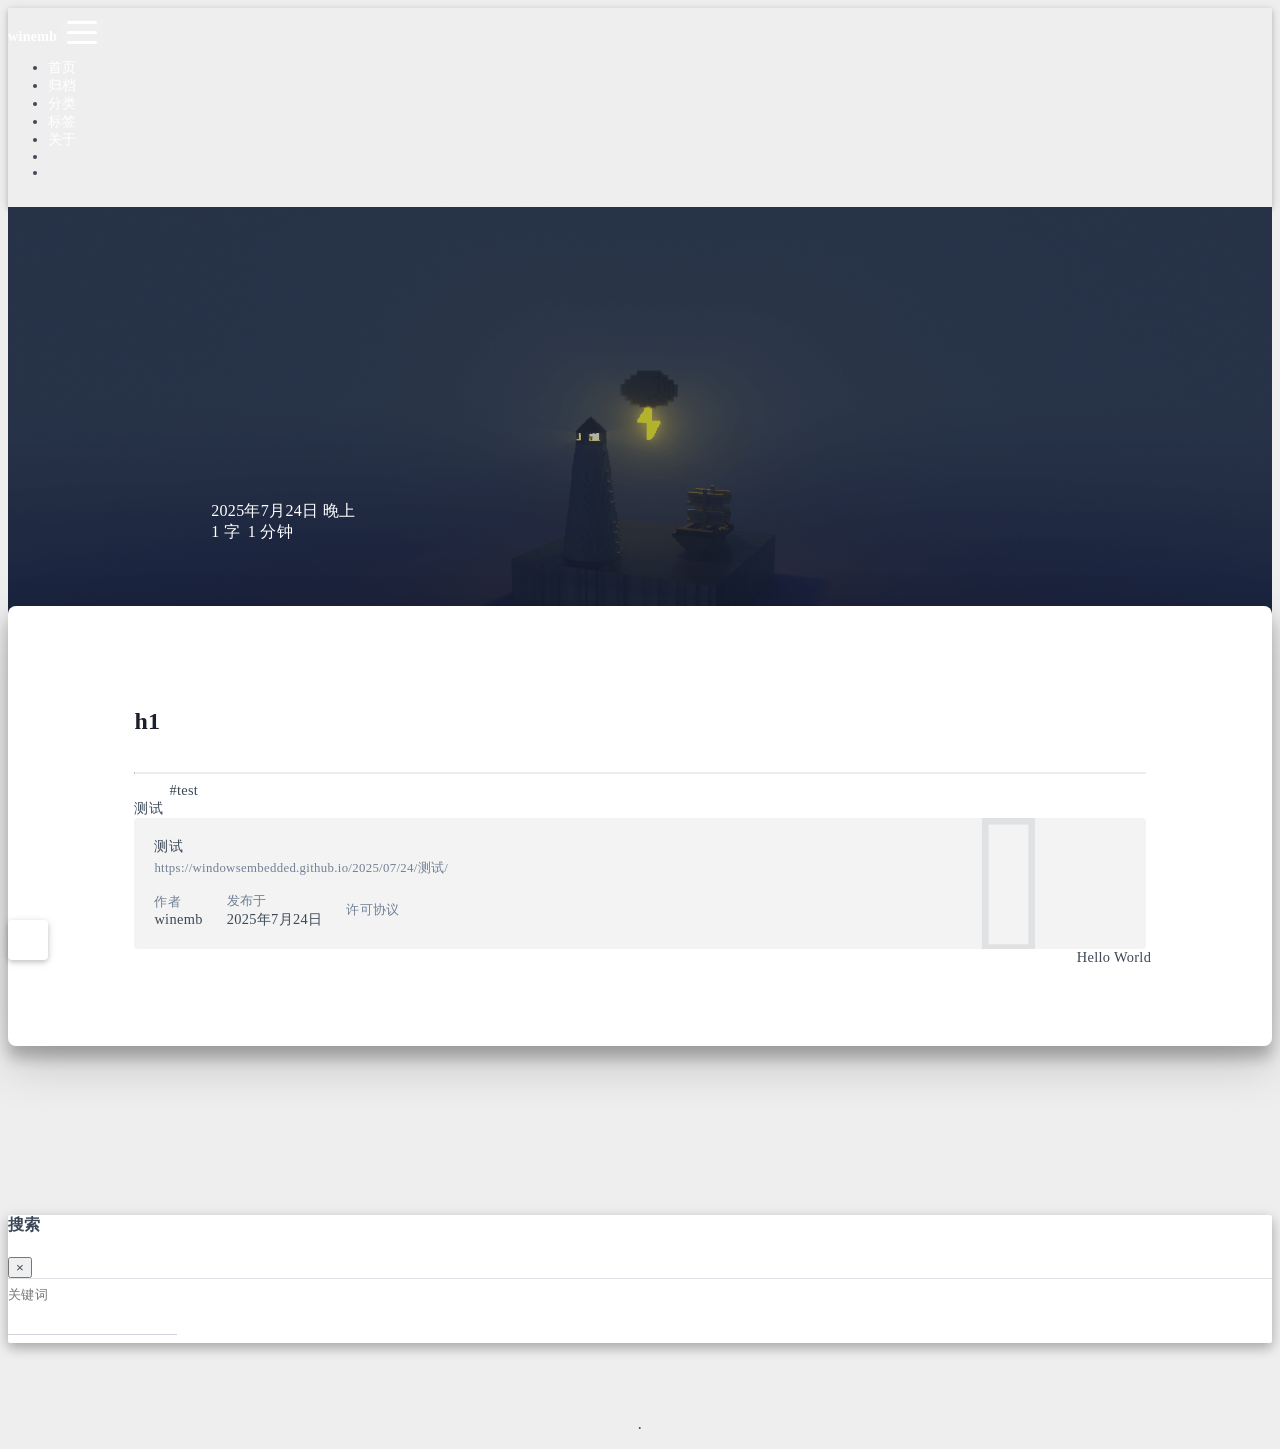
<file: 2025/07/24/测试/index.html>
<!DOCTYPE html>
<html lang="zh-CN" data-default-color-scheme=auto>



<head>
  <meta charset="UTF-8">

  <link rel="apple-touch-icon" sizes="76x76" href="/img/fluid.png">
  <link rel="icon" href="/img/fluid.png">
  

  <meta name="viewport" content="width=device-width, initial-scale=1.0, maximum-scale=5.0, shrink-to-fit=no">
  <meta http-equiv="x-ua-compatible" content="ie=edge">
  
  <meta name="theme-color" content="#2f4154">
  <meta name="author" content="winemb">
  <meta name="keywords" content="">
  
    <meta name="description" content="h1">
<meta property="og:type" content="article">
<meta property="og:title" content="测试">
<meta property="og:url" content="https://windowsembedded.github.io/2025/07/24/%E6%B5%8B%E8%AF%95/index.html">
<meta property="og:site_name" content="winemb的个人博客">
<meta property="og:description" content="h1">
<meta property="og:locale" content="zh_CN">
<meta property="article:published_time" content="2025-07-24T11:18:35.000Z">
<meta property="article:modified_time" content="2025-07-24T11:19:56.460Z">
<meta property="article:author" content="winemb">
<meta property="article:tag" content="test">
<meta name="twitter:card" content="summary_large_image">
  
  
  
  <title>测试 - winemb的个人博客</title>

  <link  rel="stylesheet" href="https://lib.baomitu.com/twitter-bootstrap/4.6.1/css/bootstrap.min.css" />



  <link  rel="stylesheet" href="https://lib.baomitu.com/github-markdown-css/4.0.0/github-markdown.min.css" />

  <link  rel="stylesheet" href="https://lib.baomitu.com/hint.css/2.7.0/hint.min.css" />

  <link  rel="stylesheet" href="https://lib.baomitu.com/fancybox/3.5.7/jquery.fancybox.min.css" />



<!-- 主题依赖的图标库，不要自行修改 -->
<!-- Do not modify the link that theme dependent icons -->

<link rel="stylesheet" href="//at.alicdn.com/t/c/font_1749284_5i9bdhy70f8.css">



<link rel="stylesheet" href="//at.alicdn.com/t/c/font_1736178_k526ubmyhba.css">


<link  rel="stylesheet" href="/css/main.css" />


  <link id="highlight-css" rel="stylesheet" href="/css/highlight.css" />
  
    <link id="highlight-css-dark" rel="stylesheet" href="/css/highlight-dark.css" />
  




  <script id="fluid-configs">
    var Fluid = window.Fluid || {};
    Fluid.ctx = Object.assign({}, Fluid.ctx)
    var CONFIG = {"hostname":"windowsembedded.github.io","root":"/","version":"1.9.8","typing":{"enable":true,"typeSpeed":70,"cursorChar":"_","loop":false,"scope":[]},"anchorjs":{"enable":true,"element":"h1,h2,h3,h4,h5,h6","placement":"left","visible":"hover","icon":""},"progressbar":{"enable":true,"height_px":3,"color":"#29d","options":{"showSpinner":false,"trickleSpeed":100}},"code_language":{"enable":true,"default":"TEXT"},"copy_btn":true,"image_caption":{"enable":true},"image_zoom":{"enable":true,"img_url_replace":["",""]},"toc":{"enable":true,"placement":"right","headingSelector":"h1,h2,h3,h4,h5,h6","collapseDepth":0},"lazyload":{"enable":true,"loading_img":"/img/loading.gif","onlypost":false,"offset_factor":2},"web_analytics":{"enable":true,"follow_dnt":true,"baidu":null,"google":{"measurement_id":null},"tencent":{"sid":null,"cid":null},"leancloud":{"app_id":"1niCexA71s7MLjqy19kzEmvC-gzGzoHsz","app_key":"rCXtzInX0mGSAYLd5xJMbvVr","server_url":null,"path":"window.location.pathname","ignore_local":false},"umami":{"src":null,"website_id":null,"domains":null,"start_time":"2024-01-01T00:00:00.000Z","token":null,"api_server":null}},"search_path":"/local-search.xml","include_content_in_search":true};

    if (CONFIG.web_analytics.follow_dnt) {
      var dntVal = navigator.doNotTrack || window.doNotTrack || navigator.msDoNotTrack;
      Fluid.ctx.dnt = dntVal && (dntVal.startsWith('1') || dntVal.startsWith('yes') || dntVal.startsWith('on'));
    }
  </script>
  <script  src="/js/utils.js" ></script>
  <script  src="/js/color-schema.js" ></script>
  

  

  

  

  

  
    
  



  
<meta name="generator" content="Hexo 7.3.0"></head>


<body>
  

  <header>
    

<div class="header-inner" style="height: 70vh;">
  <nav id="navbar" class="navbar fixed-top  navbar-expand-lg navbar-dark scrolling-navbar">
  <div class="container">
    <a class="navbar-brand" href="/">
      <strong>winemb</strong>
    </a>

    <button id="navbar-toggler-btn" class="navbar-toggler" type="button" data-toggle="collapse"
            data-target="#navbarSupportedContent"
            aria-controls="navbarSupportedContent" aria-expanded="false" aria-label="Toggle navigation">
      <div class="animated-icon"><span></span><span></span><span></span></div>
    </button>

    <!-- Collapsible content -->
    <div class="collapse navbar-collapse" id="navbarSupportedContent">
      <ul class="navbar-nav ml-auto text-center">
        
          
          
          
          
            <li class="nav-item">
              <a class="nav-link" href="/" target="_self">
                <i class="iconfont icon-home-fill"></i>
                <span>首页</span>
              </a>
            </li>
          
        
          
          
          
          
            <li class="nav-item">
              <a class="nav-link" href="/archives/" target="_self">
                <i class="iconfont icon-archive-fill"></i>
                <span>归档</span>
              </a>
            </li>
          
        
          
          
          
          
            <li class="nav-item">
              <a class="nav-link" href="/categories/" target="_self">
                <i class="iconfont icon-category-fill"></i>
                <span>分类</span>
              </a>
            </li>
          
        
          
          
          
          
            <li class="nav-item">
              <a class="nav-link" href="/tags/" target="_self">
                <i class="iconfont icon-tags-fill"></i>
                <span>标签</span>
              </a>
            </li>
          
        
          
          
          
          
            <li class="nav-item">
              <a class="nav-link" href="/about/" target="_self">
                <i class="iconfont icon-user-fill"></i>
                <span>关于</span>
              </a>
            </li>
          
        
        
          <li class="nav-item" id="search-btn">
            <a class="nav-link" target="_self" href="javascript:;" data-toggle="modal" data-target="#modalSearch" aria-label="Search">
              <i class="iconfont icon-search"></i>
            </a>
          </li>
          
        
        
          <li class="nav-item" id="color-toggle-btn">
            <a class="nav-link" target="_self" href="javascript:;" aria-label="Color Toggle">
              <i class="iconfont icon-dark" id="color-toggle-icon"></i>
            </a>
          </li>
        
      </ul>
    </div>
  </div>
</nav>

  

<div id="banner" class="banner" parallax=true
     style="background: url('/img/default.png') no-repeat center center; background-size: cover;">
  <div class="full-bg-img">
    <div class="mask flex-center" style="background-color: rgba(0, 0, 0, 0.3)">
      <div class="banner-text text-center fade-in-up">
        <div class="h2">
          
            <span id="subtitle" data-typed-text="测试"></span>
          
        </div>

        
          
  <div class="mt-3">
    
    
      <span class="post-meta">
        <i class="iconfont icon-date-fill" aria-hidden="true"></i>
        <time datetime="2025-07-24 19:18" pubdate>
          2025年7月24日 晚上
        </time>
      </span>
    
  </div>

  <div class="mt-1">
    
      <span class="post-meta mr-2">
        <i class="iconfont icon-chart"></i>
        
          1 字
        
      </span>
    

    
      <span class="post-meta mr-2">
        <i class="iconfont icon-clock-fill"></i>
        
        
        
          1 分钟
        
      </span>
    

    
    
      
        <span id="leancloud-page-views-container" class="post-meta" style="display: none">
          <i class="iconfont icon-eye" aria-hidden="true"></i>
          <span id="leancloud-page-views"></span> 次
        </span>
        
      
      
    
  </div>


        
      </div>

      
    </div>
  </div>
</div>

</div>

  </header>

  <main>
    
      

<div class="container-fluid nopadding-x">
  <div class="row nomargin-x">
    <div class="side-col d-none d-lg-block col-lg-2">
      

    </div>

    <div class="col-lg-8 nopadding-x-md">
      <div class="container nopadding-x-md" id="board-ctn">
        <div id="board">
          <article class="post-content mx-auto">
            <h1 id="seo-header">测试</h1>
            
            
              <div class="markdown-body">
                
                <h1 id="h1"><a href="#h1" class="headerlink" title="h1"></a>h1</h1>
                
              </div>
            
            <hr/>
            <div>
              <div class="post-metas my-3">
  
    <div class="post-meta mr-3 d-flex align-items-center">
      <i class="iconfont icon-category"></i>
      

<span class="category-chains">
  
  
    
      <span class="category-chain">
        
  <a href="/categories/%E6%B5%8B%E8%AF%95/" class="category-chain-item">测试</a>
  
  

      </span>
    
  
</span>

    </div>
  
  
    <div class="post-meta">
      <i class="iconfont icon-tags"></i>
      
        <a href="/tags/test/" class="print-no-link">#test</a>
      
    </div>
  
</div>


              
  

  <div class="license-box my-3">
    <div class="license-title">
      <div>测试</div>
      <div>https://windowsembedded.github.io/2025/07/24/测试/</div>
    </div>
    <div class="license-meta">
      
        <div class="license-meta-item">
          <div>作者</div>
          <div>winemb</div>
        </div>
      
      
        <div class="license-meta-item license-meta-date">
          <div>发布于</div>
          <div>2025年7月24日</div>
        </div>
      
      
      
        <div class="license-meta-item">
          <div>许可协议</div>
          <div>
            
              
              
                <a class="print-no-link" target="_blank" href="https://creativecommons.org/licenses/by/4.0/">
                  <span class="hint--top hint--rounded" aria-label="BY - 署名">
                    <i class="iconfont icon-cc-by"></i>
                  </span>
                </a>
              
            
          </div>
        </div>
      
    </div>
    <div class="license-icon iconfont"></div>
  </div>



              
                <div class="post-prevnext my-3">
                  <article class="post-prev col-6">
                    
                    
                  </article>
                  <article class="post-next col-6">
                    
                    
                      <a href="/2025/07/24/hello-world/" title="Hello World">
                        <span class="hidden-mobile">Hello World</span>
                        <span class="visible-mobile">下一篇</span>
                        <i class="iconfont icon-arrowright"></i>
                      </a>
                    
                  </article>
                </div>
              
            </div>

            
  
  
    <article id="comments" lazyload>
      
  <div id="valine"></div>
  <script type="text/javascript">
    Fluid.utils.loadComments('#valine', function() {
      Fluid.utils.createScript('https://lib.baomitu.com/valine/1.5.1/Valine.min.js', function() {
        var options = Object.assign(
          {"appId":"1niCexA71s7MLjqy19kzEmvC-gzGzoHsz","appKey":"rCXtzInX0mGSAYLd5xJMbvVr","path":"window.location.pathname","placeholder":null,"avatar":"retro","meta":["nick","mail","link"],"requiredFields":[],"pageSize":10,"lang":"zh-CN","highlight":false,"recordIP":false,"serverURLs":"","emojiCDN":null,"emojiMaps":null,"enableQQ":false},
          {
            el: "#valine",
            path: window.location.pathname
          }
        )
        new Valine(options);
        Fluid.utils.waitElementVisible('#valine .vcontent', () => {
          var imgSelector = '#valine .vcontent img:not(.vemoji)';
          Fluid.plugins.imageCaption(imgSelector);
          Fluid.plugins.fancyBox(imgSelector);
        })
      });
    });
  </script>
  <noscript>Please enable JavaScript to view the comments</noscript>


    </article>
  


          </article>
        </div>
      </div>
    </div>

    <div class="side-col d-none d-lg-block col-lg-2">
      
  <aside class="sidebar" style="margin-left: -1rem">
    <div id="toc">
  <p class="toc-header">
    <i class="iconfont icon-list"></i>
    <span>目录</span>
  </p>
  <div class="toc-body" id="toc-body"></div>
</div>



  </aside>


    </div>
  </div>
</div>





  



  



  



  



  







    

    
      <a id="scroll-top-button" aria-label="TOP" href="#" role="button">
        <i class="iconfont icon-arrowup" aria-hidden="true"></i>
      </a>
    

    
      <div class="modal fade" id="modalSearch" tabindex="-1" role="dialog" aria-labelledby="ModalLabel"
     aria-hidden="true">
  <div class="modal-dialog modal-dialog-scrollable modal-lg" role="document">
    <div class="modal-content">
      <div class="modal-header text-center">
        <h4 class="modal-title w-100 font-weight-bold">搜索</h4>
        <button type="button" id="local-search-close" class="close" data-dismiss="modal" aria-label="Close">
          <span aria-hidden="true">&times;</span>
        </button>
      </div>
      <div class="modal-body mx-3">
        <div class="md-form mb-5">
          <input type="text" id="local-search-input" class="form-control validate">
          <label data-error="x" data-success="v" for="local-search-input">关键词</label>
        </div>
        <div class="list-group" id="local-search-result"></div>
      </div>
    </div>
  </div>
</div>

    

    
  </main>

  <footer>
    <div class="footer-inner">
  
    <div class="footer-content">
      .
    </div>
  
  
  
</div>

  </footer>

  <!-- Scripts -->
  
  <script  src="https://lib.baomitu.com/nprogress/0.2.0/nprogress.min.js" ></script>
  <link  rel="stylesheet" href="https://lib.baomitu.com/nprogress/0.2.0/nprogress.min.css" />

  <script>
    NProgress.configure({"showSpinner":false,"trickleSpeed":100})
    NProgress.start()
    window.addEventListener('load', function() {
      NProgress.done();
    })
  </script>


<script  src="https://lib.baomitu.com/jquery/3.6.4/jquery.min.js" ></script>
<script  src="https://lib.baomitu.com/twitter-bootstrap/4.6.1/js/bootstrap.min.js" ></script>
<script  src="/js/events.js" ></script>
<script  src="/js/plugins.js" ></script>


  <script  src="https://lib.baomitu.com/typed.js/2.0.12/typed.min.js" ></script>
  <script>
    (function (window, document) {
      var typing = Fluid.plugins.typing;
      var subtitle = document.getElementById('subtitle');
      if (!subtitle || !typing) {
        return;
      }
      var text = subtitle.getAttribute('data-typed-text');
      
        typing(text);
      
    })(window, document);
  </script>




  
    <script  src="/js/img-lazyload.js" ></script>
  




  
<script>
  Fluid.utils.createScript('https://lib.baomitu.com/tocbot/4.20.1/tocbot.min.js', function() {
    var toc = jQuery('#toc');
    if (toc.length === 0 || !window.tocbot) { return; }
    var boardCtn = jQuery('#board-ctn');
    var boardTop = boardCtn.offset().top;

    window.tocbot.init(Object.assign({
      tocSelector     : '#toc-body',
      contentSelector : '.markdown-body',
      linkClass       : 'tocbot-link',
      activeLinkClass : 'tocbot-active-link',
      listClass       : 'tocbot-list',
      isCollapsedClass: 'tocbot-is-collapsed',
      collapsibleClass: 'tocbot-is-collapsible',
      scrollSmooth    : true,
      includeTitleTags: true,
      headingsOffset  : -boardTop,
    }, CONFIG.toc));
    if (toc.find('.toc-list-item').length > 0) {
      toc.css('visibility', 'visible');
    }

    Fluid.events.registerRefreshCallback(function() {
      if ('tocbot' in window) {
        tocbot.refresh();
        var toc = jQuery('#toc');
        if (toc.length === 0 || !tocbot) {
          return;
        }
        if (toc.find('.toc-list-item').length > 0) {
          toc.css('visibility', 'visible');
        }
      }
    });
  });
</script>


  <script src=https://lib.baomitu.com/clipboard.js/2.0.11/clipboard.min.js></script>

  <script>Fluid.plugins.codeWidget();</script>


  
<script>
  Fluid.utils.createScript('https://lib.baomitu.com/anchor-js/5.0.0/anchor.min.js', function() {
    window.anchors.options = {
      placement: CONFIG.anchorjs.placement,
      visible  : CONFIG.anchorjs.visible
    };
    if (CONFIG.anchorjs.icon) {
      window.anchors.options.icon = CONFIG.anchorjs.icon;
    }
    var el = (CONFIG.anchorjs.element || 'h1,h2,h3,h4,h5,h6').split(',');
    var res = [];
    for (var item of el) {
      res.push('.markdown-body > ' + item.trim());
    }
    if (CONFIG.anchorjs.placement === 'left') {
      window.anchors.options.class = 'anchorjs-link-left';
    }
    window.anchors.add(res.join(', '));

    Fluid.events.registerRefreshCallback(function() {
      if ('anchors' in window) {
        anchors.removeAll();
        var el = (CONFIG.anchorjs.element || 'h1,h2,h3,h4,h5,h6').split(',');
        var res = [];
        for (var item of el) {
          res.push('.markdown-body > ' + item.trim());
        }
        if (CONFIG.anchorjs.placement === 'left') {
          anchors.options.class = 'anchorjs-link-left';
        }
        anchors.add(res.join(', '));
      }
    });
  });
</script>


  
<script>
  Fluid.utils.createScript('https://lib.baomitu.com/fancybox/3.5.7/jquery.fancybox.min.js', function() {
    Fluid.plugins.fancyBox();
  });
</script>


  <script>Fluid.plugins.imageCaption();</script>

  <script defer src="/js/leancloud.js" ></script>

  <script  src="/js/local-search.js" ></script>





<!-- 主题的启动项，将它保持在最底部 -->
<!-- the boot of the theme, keep it at the bottom -->
<script  src="/js/boot.js" ></script>


  

  <noscript>
    <div class="noscript-warning">博客在允许 JavaScript 运行的环境下浏览效果更佳</div>
  </noscript>
</body>
</html>
</file>
<file: css/main.css>
.anchorjs-link {
  text-decoration: none !important;
  transition: opacity 0.2s ease-in-out;
}
.markdown-body h1:hover > .anchorjs-link,
h2:hover > .anchorjs-link,
h3:hover > .anchorjs-link,
h4:hover > .anchorjs-link,
h5:hover > .anchorjs-link,
h6:hover > .anchorjs-link {
  opacity: 1;
}
.banner {
  height: 100%;
  position: relative;
  overflow: hidden;
  cursor: default;
}
.banner .mask {
  position: absolute;
  width: 100%;
  height: 100%;
  background-color: rgba(0,0,0,0.3);
}
.banner[parallax="true"] {
  will-change: transform;
  -webkit-transform-style: preserve-3d;
  -webkit-backface-visibility: hidden;
  transition: transform 0.05s ease-out;
}
@media (max-width: 100vh) {
  .header-inner {
    max-height: 100vw;
  }
  #board {
    margin-top: -1rem !important;
  }
}
@media (max-width: 79.99vh) {
  .scroll-down-bar {
    display: none;
  }
}
#board {
  position: relative;
  margin-top: -2rem;
  padding: 3rem 0;
  background-color: var(--board-bg-color);
  transition: background-color 0.2s ease-in-out;
  border-radius: 0.5rem;
  z-index: 3;
  -webkit-box-shadow: 0 12px 15px 0 rgba(0,0,0,0.24), 0 17px 50px 0 rgba(0,0,0,0.19);
  box-shadow: 0 12px 15px 0 rgba(0,0,0,0.24), 0 17px 50px 0 rgba(0,0,0,0.19);
}
.code-widget {
  display: inline-block;
  background-color: transparent;
  font-size: 0.75rem;
  line-height: 1;
  font-weight: bold;
  padding: 0.3rem 0.1rem 0.1rem 0.1rem;
  position: absolute;
  right: 0.45rem;
  top: 0.15rem;
  z-index: 1;
}
.code-widget-light {
  color: #999;
}
.code-widget-dark {
  color: #bababa;
}
.copy-btn {
  cursor: pointer;
  user-select: none;
  -webkit-appearance: none;
  outline: none;
}
.copy-btn > i {
  font-size: 0.75rem !important;
  font-weight: 400;
  margin-right: 0.15rem;
  opacity: 0;
  transition: opacity 0.2s ease-in-out;
}
.markdown-body pre:hover > .copy-btn > i {
  opacity: 0.9;
}
.markdown-body pre:hover > .copy-btn,
.markdown-body pre:not(:hover) > .copy-btn {
  outline: none;
}
.license-box {
  background-color: rgba(27,31,35,0.05);
  transition: background-color 0.2s ease-in-out;
  border-radius: 4px;
  font-size: 0.9rem;
  overflow: hidden;
  padding: 1.25rem;
  position: relative;
  z-index: 1;
}
.license-box .license-icon {
  position: absolute;
  top: 50%;
  left: 100%;
}
.license-box .license-icon::after {
  content: "\e8e4";
  font-size: 12.5rem;
  line-height: 1;
  opacity: 0.1;
  position: relative;
  left: -0.85em;
  bottom: 0.5em;
  z-index: -1;
}
.license-box .license-title {
  margin-bottom: 1rem;
}
.license-box .license-title div:nth-child(1) {
  line-height: 1.2;
  margin-bottom: 0.25rem;
}
.license-box .license-title div:nth-child(2) {
  color: var(--sec-text-color);
  font-size: 0.8rem;
}
.license-box .license-meta {
  align-items: center;
  display: flex;
  flex-wrap: wrap;
  justify-content: flex-start;
}
.license-box .license-meta .license-meta-item {
  align-items: center;
  justify-content: center;
  margin-right: 1.5rem;
}
.license-box .license-meta .license-meta-item div:nth-child(1) {
  color: var(--sec-text-color);
  font-size: 0.8rem;
  font-weight: normal;
}
.license-box .license-meta .license-meta-item i.iconfont {
  font-size: 1rem;
}
@media (max-width: 575px) and (min-width: 425px) {
  .license-box .license-meta .license-meta-item {
    display: flex;
    justify-content: flex-start;
    flex-wrap: wrap;
    font-size: 0.8rem;
    flex: 0 0 50%;
    max-width: 50%;
    margin-right: 0;
  }
  .license-box .license-meta .license-meta-item div:nth-child(1) {
    margin-right: 0.5rem;
  }
  .license-box .license-meta .license-meta-date {
    order: -1;
  }
}
@media (max-width: 424px) {
  .license-box::after {
    top: -65px;
  }
  .license-box .license-meta {
    flex-direction: column;
    align-items: flex-start;
  }
  .license-box .license-meta .license-meta-item {
    display: flex;
    flex-wrap: wrap;
    font-size: 0.8rem;
  }
  .license-box .license-meta .license-meta-item div:nth-child(1) {
    margin-right: 0.5rem;
  }
}
.footer-inner {
  padding: 3rem 0 1rem 0;
  text-align: center;
}
.footer-inner > div:not(:first-child) {
  margin: 0.25rem 0;
  font-size: 0.85rem;
}
.footer-inner .statistics {
  display: flex;
  flex-direction: row;
  justify-content: center;
}
.footer-inner .statistics > span {
  flex: 1;
  margin: 0 0.25rem;
}
.footer-inner .statistics > *:nth-last-child(2):first-child {
  text-align: right;
}
.footer-inner .statistics > *:nth-last-child(2):first-child ~ * {
  text-align: left;
}
.footer-inner .beian {
  display: flex;
  flex-direction: row;
  justify-content: center;
}
.footer-inner .beian > * {
  margin: 0 0.25rem;
}
.footer-inner .beian-police {
  position: relative;
  overflow: hidden;
  display: inline-flex;
  align-items: center;
  justify-content: left;
}
.footer-inner .beian-police img {
  margin-right: 3px;
  width: 1rem;
  height: 1rem;
  margin-bottom: 0.1rem;
}
@media (max-width: 424px) {
  .footer-inner .statistics {
    flex-direction: column;
  }
  .footer-inner .statistics > *:nth-last-child(2):first-child {
    text-align: center;
  }
  .footer-inner .statistics > *:nth-last-child(2):first-child ~ * {
    text-align: center;
  }
  .footer-inner .beian {
    flex-direction: column;
  }
  .footer-inner .beian .beian-police {
    justify-content: center;
  }
  .footer-inner .beian > *:nth-last-child(2):first-child {
    text-align: center;
  }
  .footer-inner .beian > *:nth-last-child(2):first-child ~ * {
    text-align: center;
  }
}
sup > a::before,
.footnote-text::before {
  display: block;
  content: "";
  margin-top: -5rem;
  height: 5rem;
  width: 1px;
  visibility: hidden;
}
sup > a::before,
.footnote-text::before {
  display: inline-block;
}
.footnote-item::before {
  display: block;
  content: "";
  margin-top: -5rem;
  height: 5rem;
  width: 1px;
  visibility: hidden;
}
.footnote-list ol {
  list-style-type: none;
  counter-reset: sectioncounter;
  padding-left: 0.5rem;
  font-size: 0.95rem;
}
.footnote-list ol li:before {
  font-family: "Helvetica Neue", monospace, "Monaco";
  content: "[" counter(sectioncounter) "]";
  counter-increment: sectioncounter;
}
.footnote-list ol li+li {
  margin-top: 0.5rem;
}
.footnote-text {
  padding-left: 0.5em;
}
.navbar {
  background-color: transparent;
  font-size: 0.875rem;
  box-shadow: 0 2px 5px 0 rgba(0,0,0,0.16), 0 2px 10px 0 rgba(0,0,0,0.12);
  -webkit-box-shadow: 0 2px 5px 0 rgba(0,0,0,0.16), 0 2px 10px 0 rgba(0,0,0,0.12);
}
.navbar .navbar-brand {
  color: var(--navbar-text-color);
}
.navbar .navbar-toggler .animated-icon span {
  background-color: var(--navbar-text-color);
}
.navbar .nav-item .nav-link {
  display: block;
  color: var(--navbar-text-color);
  transition: color 0.2s ease-in-out, background-color 0.2s ease-in-out;
}
.navbar .nav-item .nav-link:hover {
  color: var(--link-hover-color);
}
.navbar .nav-item .nav-link:focus {
  color: var(--navbar-text-color);
}
.navbar .nav-item .nav-link i {
  font-size: 0.875rem;
  line-height: inherit;
}
.navbar .nav-item .nav-link i:only-child {
  margin: 0 0.2rem;
}
.navbar .navbar-toggler {
  border-width: 0;
  outline: 0;
}
.navbar.scrolling-navbar {
  will-change: background, padding;
  -webkit-transition: background 0.5s ease-in-out, padding 0.5s ease-in-out;
  transition: background 0.5s ease-in-out, padding 0.5s ease-in-out;
}
@media (min-width: 600px) {
  .navbar.scrolling-navbar {
    padding-top: 12px;
    padding-bottom: 12px;
  }
  .navbar.scrolling-navbar .navbar-nav > li {
    -webkit-transition-duration: 1s;
    transition-duration: 1s;
  }
}
.navbar.scrolling-navbar.top-nav-collapse {
  padding-top: 5px;
  padding-bottom: 5px;
}
.navbar .dropdown-menu {
  font-size: 0.875rem;
  color: var(--navbar-text-color);
  background-color: rgba(0,0,0,0.3);
  border: none;
  min-width: 8rem;
  -webkit-transition: background 0.5s ease-in-out, padding 0.5s ease-in-out;
  transition: background 0.5s ease-in-out, padding 0.5s ease-in-out;
}
@media (max-width: 991.98px) {
  .navbar .dropdown-menu {
    text-align: center;
  }
}
.navbar .dropdown-item {
  color: var(--navbar-text-color);
}
.navbar .dropdown-item:hover,
.navbar .dropdown-item:focus {
  color: var(--link-hover-color);
  background-color: rgba(0,0,0,0.1);
}
@media (min-width: 992px) {
  .navbar .dropdown:hover > .dropdown-menu {
    display: block;
  }
  .navbar .dropdown > .dropdown-toggle:active {
    pointer-events: none;
  }
  .navbar .dropdown-menu {
    top: 95%;
  }
}
.navbar .animated-icon {
  width: 30px;
  height: 20px;
  position: relative;
  margin: 0;
  -webkit-transform: rotate(0deg);
  -moz-transform: rotate(0deg);
  -o-transform: rotate(0deg);
  transform: rotate(0deg);
  -webkit-transition: 0.5s ease-in-out;
  -moz-transition: 0.5s ease-in-out;
  -o-transition: 0.5s ease-in-out;
  transition: 0.5s ease-in-out;
  cursor: pointer;
}
.navbar .animated-icon span {
  display: block;
  position: absolute;
  height: 3px;
  width: 100%;
  border-radius: 9px;
  opacity: 1;
  left: 0;
  -webkit-transform: rotate(0deg);
  -moz-transform: rotate(0deg);
  -o-transform: rotate(0deg);
  transform: rotate(0deg);
  -webkit-transition: 0.25s ease-in-out;
  -moz-transition: 0.25s ease-in-out;
  -o-transition: 0.25s ease-in-out;
  transition: 0.25s ease-in-out;
  background: #fff;
}
.navbar .animated-icon span:nth-child(1) {
  top: 0;
}
.navbar .animated-icon span:nth-child(2) {
  top: 10px;
}
.navbar .animated-icon span:nth-child(3) {
  top: 20px;
}
.navbar .animated-icon.open span:nth-child(1) {
  top: 11px;
  -webkit-transform: rotate(135deg);
  -moz-transform: rotate(135deg);
  -o-transform: rotate(135deg);
  transform: rotate(135deg);
}
.navbar .animated-icon.open span:nth-child(2) {
  opacity: 0;
  left: -60px;
}
.navbar .animated-icon.open span:nth-child(3) {
  top: 11px;
  -webkit-transform: rotate(-135deg);
  -moz-transform: rotate(-135deg);
  -o-transform: rotate(-135deg);
  transform: rotate(-135deg);
}
.navbar .dropdown-collapse,
.top-nav-collapse,
.navbar-col-show {
  background-color: var(--navbar-bg-color);
}
@media (max-width: 767px) {
  .navbar {
    font-size: 1rem;
    line-height: 2.5rem;
  }
}
.banner-text {
  color: var(--subtitle-color);
  max-width: calc(960px - 6rem);
  width: 80%;
  overflow-wrap: break-word;
}
.banner-text .typed-cursor {
  margin: 0 0.2rem;
}
@media (max-width: 767px) {
  #subtitle,
  .typed-cursor {
    font-size: 1.5rem;
  }
}
@media (max-width: 575px) {
  .banner-text {
    font-size: 0.9rem;
  }
  #subtitle,
  .typed-cursor {
    font-size: 1.35rem;
  }
}
.modal-dialog .modal-content {
  background-color: var(--board-bg-color);
  border: 0;
  border-radius: 0.125rem;
  -webkit-box-shadow: 0 5px 11px 0 rgba(0,0,0,0.18), 0 4px 15px 0 rgba(0,0,0,0.15);
  box-shadow: 0 5px 11px 0 rgba(0,0,0,0.18), 0 4px 15px 0 rgba(0,0,0,0.15);
}
.modal-dialog .modal-content .modal-header {
  border-bottom-color: var(--line-color);
  transition: border-bottom-color 0.2s ease-in-out;
}
.close {
  color: var(--text-color);
}
.close:hover {
  color: var(--link-hover-color);
}
.close:focus {
  outline: 0;
}
.modal-dialog .modal-content .modal-header {
  border-top-left-radius: 0.125rem;
  border-top-right-radius: 0.125rem;
  border-bottom: 1px solid #dee2e6;
}
.md-form {
  position: relative;
  margin-top: 1.5rem;
  margin-bottom: 1.5rem;
}
.md-form input[type] {
  -webkit-box-sizing: content-box;
  box-sizing: content-box;
  background-color: transparent;
  border: none;
  border-bottom: 1px solid #ced4da;
  border-radius: 0;
  outline: none;
  -webkit-box-shadow: none;
  box-shadow: none;
  transition: border-color 0.15s ease-in-out, box-shadow 0.15s ease-in-out, -webkit-box-shadow 0.15s ease-in-out;
}
.md-form input[type]:focus:not([readonly]) {
  border-bottom: 1px solid #4285f4;
  -webkit-box-shadow: 0 1px 0 0 #4285f4;
  box-shadow: 0 1px 0 0 #4285f4;
}
.md-form input[type]:focus:not([readonly]) + label {
  color: #4285f4;
}
.md-form input[type].valid,
.md-form input[type]:focus.valid {
  border-bottom: 1px solid #00c851;
  -webkit-box-shadow: 0 1px 0 0 #00c851;
  box-shadow: 0 1px 0 0 #00c851;
}
.md-form input[type].valid + label,
.md-form input[type]:focus.valid + label {
  color: #00c851;
}
.md-form input[type].invalid,
.md-form input[type]:focus.invalid {
  border-bottom: 1px solid #f44336;
  -webkit-box-shadow: 0 1px 0 0 #f44336;
  box-shadow: 0 1px 0 0 #f44336;
}
.md-form input[type].invalid + label,
.md-form input[type]:focus.invalid + label {
  color: #f44336;
}
.md-form input[type].validate {
  margin-bottom: 2.5rem;
}
.md-form input[type].form-control {
  height: auto;
  padding: 0.6rem 0 0.4rem 0;
  margin: 0 0 0.5rem 0;
  color: var(--text-color);
  background-color: transparent;
  border-radius: 0;
}
.md-form label {
  font-size: 0.8rem;
  position: absolute;
  top: -1rem;
  left: 0;
  color: #757575;
  cursor: text;
  transition: color 0.2s ease-out;
}
.modal-open[style] {
  padding-right: 0 !important;
  overflow: auto;
}
.modal-open[style] #navbar[style] {
  padding-right: 1rem !important;
}
#nprogress .bar {
  height: 3px !important;
  background-color: #29d !important;
}
#nprogress .peg {
  box-shadow: 0 0 14px #29d, 0 0 8px #29d !important;
}
@media (max-width: 575px) {
  #nprogress .bar {
    display: none;
  }
}
.noscript-warning {
  background-color: #f55;
  color: #fff;
  font-family: sans-serif;
  font-size: 1rem;
  font-weight: bold;
  position: fixed;
  left: 0;
  bottom: 0;
  text-align: center;
  width: 100%;
  z-index: 99;
}
.pagination {
  margin-top: 3rem;
  justify-content: center;
}
.pagination .space {
  align-self: flex-end;
}
.pagination .page-number,
.pagination .current,
.pagination .extend {
  outline: 0;
  border: 0;
  background-color: transparent;
  font-size: 0.9rem;
  padding: 0.5rem 0.75rem;
  line-height: 1.25;
  border-radius: 0.125rem;
}
.pagination .page-number {
  margin: 0 0.05rem;
}
.pagination .page-number:hover,
.pagination .current {
  transition: background-color 0.2s ease-in-out;
  background-color: var(--link-hover-bg-color);
}
.qr-trigger {
  cursor: pointer;
  position: relative;
}
.qr-trigger:hover .qr-img {
  display: block;
  transition: all 0.3s;
}
.qr-img {
  max-width: 12rem;
  position: absolute;
  right: -5.25rem;
  z-index: 99;
  display: none;
  border-radius: 0.2rem;
  background-color: transparent;
  box-shadow: 0 0 20px -5px rgba(158,158,158,0.2);
}
.scroll-down-bar {
  position: absolute;
  width: 100%;
  height: 6rem;
  text-align: center;
  cursor: pointer;
  bottom: 0;
}
.scroll-down-bar i.iconfont {
  font-size: 2rem;
  font-weight: bold;
  display: inline-block;
  position: relative;
  padding-top: 2rem;
  color: var(--subtitle-color);
  transform: translateZ(0);
  animation: scroll-down 1.5s infinite;
}
#scroll-top-button {
  position: fixed;
  z-index: 99;
  background: var(--board-bg-color);
  transition: background-color 0.2s ease-in-out, bottom 0.3s ease;
  border-radius: 4px;
  min-width: 40px;
  min-height: 40px;
  bottom: -60px;
  outline: none;
  display: flex;
  display: -webkit-flex;
  align-items: center;
  box-shadow: 0 2px 5px 0 rgba(0,0,0,0.16), 0 2px 10px 0 rgba(0,0,0,0.12);
}
#scroll-top-button i {
  font-size: 32px;
  margin: auto;
  color: var(--sec-text-color);
}
#scroll-top-button:hover i,
#scroll-top-button:active i {
  animation-name: scroll-top;
  animation-duration: 1s;
  animation-delay: 0.1s;
  animation-timing-function: ease-in-out;
  animation-iteration-count: infinite;
  animation-fill-mode: forwards;
  animation-direction: alternate;
}
#local-search-result .search-list-title {
  border-left: 3px solid #0d47a1;
}
#local-search-result .search-list-content {
  padding: 0 1.25rem;
}
#local-search-result .search-word {
  color: #ff4500;
}
#toc {
  visibility: hidden;
}
.toc-header {
  margin-bottom: 0.5rem;
  font-weight: bold;
  line-height: 1.2;
}
.toc-header,
.toc-header > i {
  font-size: 1.25rem;
}
.toc-body {
  max-height: 75vh;
  overflow-y: auto;
  overflow: -moz-scrollbars-none;
  -ms-overflow-style: none;
}
.toc-body ol {
  list-style: none;
  padding-inline-start: 1rem;
}
.toc-body::-webkit-scrollbar {
  display: none;
}
.tocbot-list {
  position: relative;
}
.tocbot-list ol {
  list-style: none;
  padding-left: 1rem;
}
.tocbot-list a {
  font-size: 0.95rem;
}
.tocbot-link {
  color: var(--text-color);
}
.tocbot-active-link {
  font-weight: bold;
  color: var(--link-hover-color);
}
.tocbot-is-collapsed {
  max-height: 0;
}
.tocbot-is-collapsible {
  overflow: hidden;
  transition: all 0.3s ease-in-out;
}
.toc-list-item {
  white-space: nowrap;
  overflow: hidden;
  text-overflow: ellipsis;
}
.toc-list-item.is-active-li::before {
  height: 1rem;
  margin: 0.25rem 0;
  visibility: visible;
}
.toc-list-item::before {
  width: 0.15rem;
  height: 0.2rem;
  position: absolute;
  left: 0.25rem;
  content: "";
  border-radius: 2px;
  margin: 0.65rem 0;
  background: var(--link-hover-color);
  visibility: hidden;
  transition: height 0.1s ease-in-out, margin 0.1s ease-in-out, visibility 0.1s ease-in-out;
}
.sidebar {
  position: -webkit-sticky;
  position: sticky;
  top: 2rem;
  padding: 3rem 0;
}
html {
  font-size: 16px;
  letter-spacing: 0.02em;
}
html,
body {
  height: 100%;
  font-family: var(--font-family-sans-serif);
  overflow-wrap: break-word;
}
body {
  transition: color 0.2s ease-in-out, background-color 0.2s ease-in-out;
  background-color: var(--body-bg-color);
  color: var(--text-color);
  -webkit-font-smoothing: antialiased;
  -moz-osx-font-smoothing: grayscale;
}
body a {
  color: var(--text-color);
  text-decoration: none;
  cursor: pointer;
  transition: color 0.2s ease-in-out, background-color 0.2s ease-in-out;
}
body a:hover {
  color: var(--link-hover-color);
  text-decoration: none;
  transition: color 0.2s ease-in-out, background-color 0.2s ease-in-out;
}
code {
  color: inherit;
}
table {
  font-size: inherit;
  color: var(--post-text-color);
}
img[lazyload] {
  object-fit: cover;
}
*[align="left"] {
  text-align: left;
}
*[align="center"] {
  text-align: center;
}
*[align="right"] {
  text-align: right;
}
::-webkit-scrollbar {
  width: 6px;
  height: 6px;
}
::-webkit-scrollbar-thumb {
  background-color: var(--scrollbar-color);
  border-radius: 6px;
}
::-webkit-scrollbar-thumb:hover {
  background-color: var(--scrollbar-hover-color);
}
::-webkit-scrollbar-corner {
  background-color: transparent;
}
label {
  margin-bottom: 0;
}
i.iconfont {
  font-size: 1em;
  line-height: 1;
}
:root {
  --color-mode: "light";
  --body-bg-color: #eee;
  --board-bg-color: #fff;
  --text-color: #3c4858;
  --sec-text-color: #718096;
  --post-text-color: #2c3e50;
  --post-heading-color: #1a202c;
  --post-link-color: #0366d6;
  --link-hover-color: #30a9de;
  --link-hover-bg-color: #f8f9fa;
  --line-color: #eaecef;
  --navbar-bg-color: #2f4154;
  --navbar-text-color: #fff;
  --subtitle-color: #fff;
  --scrollbar-color: #c4c6c9;
  --scrollbar-hover-color: #a6a6a6;
  --button-bg-color: transparent;
  --button-hover-bg-color: #f2f3f5;
  --highlight-bg-color: #f6f8fa;
  --inlinecode-bg-color: rgba(175,184,193,0.2);
  --fold-title-color: #3c4858;
  --fold-border-color: #eaecef;
}
@media (prefers-color-scheme: dark) {
  :root {
    --color-mode: "dark";
  }
  :root:not([data-user-color-scheme]) {
    --body-bg-color: #181c27;
    --board-bg-color: #252d38;
    --text-color: #c4c6c9;
    --sec-text-color: #a7a9ad;
    --post-text-color: #c4c6c9;
    --post-heading-color: #c4c6c9;
    --post-link-color: #1589e9;
    --link-hover-color: #30a9de;
    --link-hover-bg-color: #364151;
    --line-color: #435266;
    --navbar-bg-color: #1f3144;
    --navbar-text-color: #d0d0d0;
    --subtitle-color: #d0d0d0;
    --scrollbar-color: #687582;
    --scrollbar-hover-color: #9da8b3;
    --button-bg-color: transparent;
    --button-hover-bg-color: #46647e;
    --highlight-bg-color: #303030;
    --inlinecode-bg-color: rgba(99,110,123,0.4);
    --fold-title-color: #c4c6c9;
    --fold-border-color: #435266;
  }
  :root:not([data-user-color-scheme]) img {
    -webkit-filter: brightness(0.9);
    filter: brightness(0.9);
    transition: filter 0.2s ease-in-out;
  }
  :root:not([data-user-color-scheme]) .license-box {
    background-color: rgba(62,75,94,0.35);
    transition: background-color 0.2s ease-in-out;
  }
  :root:not([data-user-color-scheme]) .gt-comment-admin .gt-comment-content {
    background-color: transparent;
    transition: background-color 0.2s ease-in-out;
  }
}
@media not print {
  [data-user-color-scheme="dark"] {
    --body-bg-color: #181c27;
    --board-bg-color: #252d38;
    --text-color: #c4c6c9;
    --sec-text-color: #a7a9ad;
    --post-text-color: #c4c6c9;
    --post-heading-color: #c4c6c9;
    --post-link-color: #1589e9;
    --link-hover-color: #30a9de;
    --link-hover-bg-color: #364151;
    --line-color: #435266;
    --navbar-bg-color: #1f3144;
    --navbar-text-color: #d0d0d0;
    --subtitle-color: #d0d0d0;
    --scrollbar-color: #687582;
    --scrollbar-hover-color: #9da8b3;
    --button-bg-color: transparent;
    --button-hover-bg-color: #46647e;
    --highlight-bg-color: #303030;
    --inlinecode-bg-color: rgba(99,110,123,0.4);
    --fold-title-color: #c4c6c9;
    --fold-border-color: #435266;
  }
  [data-user-color-scheme="dark"] img {
    -webkit-filter: brightness(0.9);
    filter: brightness(0.9);
    transition: filter 0.2s ease-in-out;
  }
  [data-user-color-scheme="dark"] .license-box {
    background-color: rgba(62,75,94,0.35);
    transition: background-color 0.2s ease-in-out;
  }
  [data-user-color-scheme="dark"] .gt-comment-admin .gt-comment-content {
    background-color: transparent;
    transition: background-color 0.2s ease-in-out;
  }
}
@media print {
  :root {
    --color-mode: "light";
  }
}
.fade-in-up {
  -webkit-animation-name: fade-in-up;
  animation-name: fade-in-up;
}
.hidden-mobile {
  display: block;
}
.visible-mobile {
  display: none;
}
@media (max-width: 575px) {
  .hidden-mobile {
    display: none;
  }
  .visible-mobile {
    display: block;
  }
}
.nomargin-x {
  margin-left: 0 !important;
  margin-right: 0 !important;
}
.nopadding-x {
  padding-left: 0 !important;
  padding-right: 0 !important;
}
@media (max-width: 767px) {
  .nopadding-x-md {
    padding-left: 0 !important;
    padding-right: 0 !important;
  }
}
.flex-center {
  display: -webkit-box;
  display: -ms-flexbox;
  display: flex;
  -webkit-box-align: center;
  -ms-flex-align: center;
  align-items: center;
  -webkit-box-pack: center;
  -ms-flex-pack: center;
  justify-content: center;
  height: 100%;
}
.hover-with-bg {
  display: inline-block;
  line-height: 1;
}
.hover-with-bg:hover {
  background-color: var(--link-hover-bg-color);
  transition-duration: 0.2s;
  transition-timing-function: ease-in-out;
  border-radius: 0.2rem;
}
@-moz-keyframes fade-in-up {
  from {
    opacity: 0;
    -webkit-transform: translate3d(0, 100%, 0);
    transform: translate3d(0, 100%, 0);
  }
  to {
    opacity: 1;
    -webkit-transform: translate3d(0, 0, 0);
    transform: translate3d(0, 0, 0);
  }
}
@-webkit-keyframes fade-in-up {
  from {
    opacity: 0;
    -webkit-transform: translate3d(0, 100%, 0);
    transform: translate3d(0, 100%, 0);
  }
  to {
    opacity: 1;
    -webkit-transform: translate3d(0, 0, 0);
    transform: translate3d(0, 0, 0);
  }
}
@-o-keyframes fade-in-up {
  from {
    opacity: 0;
    -webkit-transform: translate3d(0, 100%, 0);
    transform: translate3d(0, 100%, 0);
  }
  to {
    opacity: 1;
    -webkit-transform: translate3d(0, 0, 0);
    transform: translate3d(0, 0, 0);
  }
}
@keyframes fade-in-up {
  from {
    opacity: 0;
    -webkit-transform: translate3d(0, 100%, 0);
    transform: translate3d(0, 100%, 0);
  }
  to {
    opacity: 1;
    -webkit-transform: translate3d(0, 0, 0);
    transform: translate3d(0, 0, 0);
  }
}
@-moz-keyframes scroll-down {
  0% {
    opacity: 0.8;
    top: 0;
  }
  50% {
    opacity: 0.4;
    top: -1em;
  }
  100% {
    opacity: 0.8;
    top: 0;
  }
}
@-webkit-keyframes scroll-down {
  0% {
    opacity: 0.8;
    top: 0;
  }
  50% {
    opacity: 0.4;
    top: -1em;
  }
  100% {
    opacity: 0.8;
    top: 0;
  }
}
@-o-keyframes scroll-down {
  0% {
    opacity: 0.8;
    top: 0;
  }
  50% {
    opacity: 0.4;
    top: -1em;
  }
  100% {
    opacity: 0.8;
    top: 0;
  }
}
@keyframes scroll-down {
  0% {
    opacity: 0.8;
    top: 0;
  }
  50% {
    opacity: 0.4;
    top: -1em;
  }
  100% {
    opacity: 0.8;
    top: 0;
  }
}
@-moz-keyframes scroll-top {
  0% {
    -webkit-transform: translateY(0);
    transform: translateY(0);
  }
  50% {
    -webkit-transform: translateY(-0.35rem);
    transform: translateY(-0.35rem);
  }
  100% {
    -webkit-transform: translateY(0);
    transform: translateY(0);
  }
}
@-webkit-keyframes scroll-top {
  0% {
    -webkit-transform: translateY(0);
    transform: translateY(0);
  }
  50% {
    -webkit-transform: translateY(-0.35rem);
    transform: translateY(-0.35rem);
  }
  100% {
    -webkit-transform: translateY(0);
    transform: translateY(0);
  }
}
@-o-keyframes scroll-top {
  0% {
    -webkit-transform: translateY(0);
    transform: translateY(0);
  }
  50% {
    -webkit-transform: translateY(-0.35rem);
    transform: translateY(-0.35rem);
  }
  100% {
    -webkit-transform: translateY(0);
    transform: translateY(0);
  }
}
@keyframes scroll-top {
  0% {
    -webkit-transform: translateY(0);
    transform: translateY(0);
  }
  50% {
    -webkit-transform: translateY(-0.35rem);
    transform: translateY(-0.35rem);
  }
  100% {
    -webkit-transform: translateY(0);
    transform: translateY(0);
  }
}
@media print {
  header,
  footer,
  .side-col,
  #scroll-top-button,
  .post-prevnext,
  #comments {
    display: none !important;
  }
  .markdown-body a:not([href^='#']):not([href^='javascript:']):not(.print-no-link)::after {
    content: ' (' attr(href) ')';
    font-size: 0.8rem;
    color: var(--post-text-color);
    opacity: 0.8;
  }
  .markdown-body > h1,
  .markdown-body h2 {
    border-bottom-color: transparent !important;
  }
  .markdown-body > h1,
  .markdown-body h2,
  .markdown-body h3,
  .markdown-body h4,
  .markdown-body h5,
  .markdown-body h6 {
    margin-top: 1.25em !important;
    margin-bottom: 0.25em !important;
  }
  .markdown-body [data-anchorjs-icon]::after {
    display: none;
  }
  .markdown-body figure.highlight table,
  .markdown-body figure.highlight tbody,
  .markdown-body figure.highlight tr,
  .markdown-body figure.highlight td.code,
  .markdown-body figure.highlight td.code pre {
    width: 100% !important;
    display: block !important;
  }
  .markdown-body figure.highlight pre > code {
    white-space: pre-wrap;
  }
  .markdown-body figure.highlight .gutter,
  .markdown-body figure.highlight .code-widget {
    display: none !important;
  }
  .post-metas a {
    text-decoration: none;
  }
}
@media not print {
  #seo-header {
    display: none;
  }
}
.index-card {
  margin-bottom: 2.5rem;
}
.index-img img {
  display: block;
  width: 100%;
  height: 10rem;
  object-fit: cover;
  box-shadow: 0 5px 11px 0 rgba(0,0,0,0.18), 0 4px 15px 0 rgba(0,0,0,0.15);
  border-radius: 0.25rem;
  background-color: transparent;
}
.index-info {
  display: flex;
  flex-direction: column;
  justify-content: space-between;
  padding-top: 0.5rem;
  padding-bottom: 0.5rem;
}
.index-header {
  color: var(--text-color);
  font-size: 1.5rem;
  font-weight: bold;
  line-height: 1.4;
  white-space: nowrap;
  overflow: hidden;
  text-overflow: ellipsis;
  margin-bottom: 0.25rem;
}
.index-header .index-pin {
  color: var(--text-color);
  font-size: 1.5rem;
  margin-right: 0.15rem;
}
.index-btm {
  color: var(--sec-text-color);
}
.index-btm a {
  color: var(--sec-text-color);
}
.index-excerpt {
  color: var(--sec-text-color);
  margin: 0.5rem 0;
  height: calc(1.4rem * 3);
  overflow: hidden;
  display: flex;
}
.index-excerpt > div {
  width: 100%;
  line-height: 1.4rem;
  word-break: break-word;
  display: -webkit-box;
  -webkit-box-orient: vertical;
  -webkit-line-clamp: 3;
}
.index-excerpt__noimg {
  height: auto;
  max-height: calc(1.4rem * 3);
}
@media (max-width: 767px) {
  .index-info {
    padding-top: 1.25rem;
  }
  .index-header {
    font-size: 1.25rem;
    white-space: normal;
    overflow: hidden;
    word-break: break-word;
    display: -webkit-box;
    -webkit-box-orient: vertical;
    -webkit-line-clamp: 2;
  }
  .index-header .index-pin {
    font-size: 1.25rem;
  }
  .index-excerpt {
    height: auto;
    max-height: calc(1.4rem * 3);
    margin: 0.25rem 0;
  }
}
#valine.v[data-class=v] .status-bar,
#valine.v[data-class=v] .veditor,
#valine.v[data-class=v] .vinput,
#valine.v[data-class=v] .vbtn,
#valine.v[data-class=v] p,
#valine.v[data-class=v] pre code {
  color: var(--text-color);
}
#valine.v[data-class=v] .vinput::placeholder {
  color: var(--sec-text-color);
}
#valine.v[data-class=v] .vicon {
  fill: var(--text-color);
}
.gt-container .gt-comment-content:hover {
  -webkit-box-shadow: none;
  box-shadow: none;
}
.gt-container .gt-comment-body {
  color: var(--text-color) !important;
  transition: color 0.2s ease-in-out;
}
#remark-km423lmfdslkm34-back {
  z-index: 1030;
}
#remark-km423lmfdslkm34-node {
  z-index: 1031;
}
.markdown-body .highlight pre,
.markdown-body pre {
  padding: 1.45rem 1rem;
}
.markdown-body pre code.hljs {
  padding: 0;
}
.markdown-body pre[class*="language-"] {
  padding-top: 1.45rem;
  padding-bottom: 1.45rem;
  padding-right: 1rem;
  line-height: 1.5;
  margin-bottom: 1rem;
}
.markdown-body .code-wrapper {
  position: relative;
  border-radius: 4px;
  margin-bottom: 1rem;
}
.markdown-body .hljs,
.markdown-body .highlight pre,
.markdown-body .code-wrapper pre,
.markdown-body figure.highlight td.gutter {
  transition: color 0.2s ease-in-out, background-color 0.2s ease-in-out;
  background-color: var(--highlight-bg-color);
}
pre[class*=language-].line-numbers {
  position: initial;
}
figure {
  margin: 1rem 0;
}
figure.highlight {
  position: relative;
}
figure.highlight table {
  border: 0;
  margin: 0;
  width: auto;
  border-radius: 4px;
}
figure.highlight td {
  border: 0;
  padding: 0;
}
figure.highlight tr {
  border: 0;
}
figure.highlight td.code {
  width: 100%;
}
figure.highlight td.gutter {
  display: table-cell;
  position: -webkit-sticky;
  position: sticky;
  left: 0;
  z-index: 1;
}
figure.highlight td.gutter pre {
  text-align: right;
  padding: 0 0.75rem;
  border-radius: initial;
  border-right: 1px solid #999;
}
figure.highlight td.gutter pre span.line {
  color: #999;
}
figure.highlight td.code > pre {
  border-top-left-radius: 0;
  border-bottom-left-radius: 0;
}
.markdown-body {
  font-size: 1rem;
  line-height: 1.6;
  font-family: var(--font-family-sans-serif);
  margin-bottom: 2rem;
  color: var(--post-text-color);
}
.markdown-body > h1,
.markdown-body h2 {
  border-bottom-color: var(--line-color);
}
.markdown-body > h1,
.markdown-body h2,
.markdown-body h3,
.markdown-body h4,
.markdown-body h5,
.markdown-body h6 {
  color: var(--post-heading-color);
  transition: color 0.2s ease-in-out, border-bottom-color 0.2s ease-in-out;
  font-weight: bold;
  margin-bottom: 0.75em;
  margin-top: 2em;
}
.markdown-body > h1::before,
.markdown-body h2::before,
.markdown-body h3::before,
.markdown-body h4::before,
.markdown-body h5::before,
.markdown-body h6::before {
  display: block;
  content: "";
  margin-top: -5rem;
  height: 5rem;
  width: 1px;
  visibility: hidden;
}
.markdown-body > h1:focus,
.markdown-body h2:focus,
.markdown-body h3:focus,
.markdown-body h4:focus,
.markdown-body h5:focus,
.markdown-body h6:focus {
  outline: none;
}
.markdown-body a {
  color: var(--post-link-color);
}
.markdown-body strong {
  font-weight: bold;
}
.markdown-body code {
  tab-size: 4;
  background-color: var(--inlinecode-bg-color);
  transition: background-color 0.2s ease-in-out;
}
.markdown-body table tr {
  background-color: var(--board-bg-color);
  transition: background-color 0.2s ease-in-out;
}
.markdown-body table tr:nth-child(2n) {
  background-color: var(--board-bg-color);
  transition: background-color 0.2s ease-in-out;
}
.markdown-body table th,
.markdown-body table td {
  border-color: var(--line-color);
  transition: border-color 0.2s ease-in-out;
}
.markdown-body pre {
  font-size: 85% !important;
}
.markdown-body pre .mermaid {
  text-align: center;
}
.markdown-body pre .mermaid > svg {
  min-width: 100%;
}
.markdown-body p > img,
.markdown-body p > a > img,
.markdown-body figure > img,
.markdown-body figure > a > img {
  max-width: 90%;
  margin: 1.5rem auto;
  display: block;
  box-shadow: 0 5px 11px 0 rgba(0,0,0,0.18), 0 4px 15px 0 rgba(0,0,0,0.15);
  border-radius: 4px;
  background-color: transparent;
}
.markdown-body blockquote {
  color: var(--sec-text-color);
}
.markdown-body details {
  cursor: pointer;
}
.markdown-body details summary {
  outline: none;
}
hr,
.markdown-body hr {
  background-color: initial;
  border-top: 1px solid var(--line-color);
  transition: border-top-color 0.2s ease-in-out;
}
.markdown-body hr {
  height: 0;
  margin: 2rem 0;
}
.markdown-body figcaption.image-caption {
  font-size: 0.8rem;
  color: var(--post-text-color);
  opacity: 0.65;
  line-height: 1;
  margin: -0.75rem auto 2rem;
  text-align: center;
}
.markdown-body figcaption:not(.image-caption) {
  display: none;
}
.post-content,
post-custom {
  box-sizing: border-box;
  padding-left: 10%;
  padding-right: 10%;
}
@media (max-width: 767px) {
  .post-content,
  post-custom {
    padding-left: 2rem;
    padding-right: 2rem;
  }
  .page-content,
  .post-content {
    overflow: hidden;
  }
}
@media (max-width: 424px) {
  .post-content,
  post-custom {
    padding-left: 1rem;
    padding-right: 1rem;
  }
  .page-content,
  .post-content {
    overflow: hidden;
  }
  .anchorjs-link-left {
    opacity: 0 !important;
  }
}
.page-content strong,
.post-content strong {
  font-weight: bold;
}
.page-content > *:nth-child(2),
.post-content > *:nth-child(2) {
  margin-top: 0;
}
.page-content img,
.post-content img {
  object-fit: cover;
  max-width: 100%;
}
.post-metas {
  display: flex;
  flex-wrap: wrap;
  font-size: 0.9rem;
}
.post-meta > *:not(.hover-with-bg) {
  margin-right: 0.2rem;
}
.post-prevnext {
  display: flex;
  flex-wrap: wrap;
  justify-content: space-between;
  font-size: 0.9rem;
  margin-left: -0.35rem;
  margin-right: -0.35rem;
}
.post-prevnext .post-prev,
.post-prevnext .post-next {
  display: flex;
  padding-left: 0;
  padding-right: 0;
}
.post-prevnext .post-prev i,
.post-prevnext .post-next i {
  font-size: 1.5rem;
}
.post-prevnext .post-prev a,
.post-prevnext .post-next a {
  display: flex;
  align-items: center;
}
.post-prevnext .post-prev .hidden-mobile,
.post-prevnext .post-next .hidden-mobile {
  display: -webkit-box;
  -webkit-box-orient: vertical;
  -webkit-line-clamp: 2;
  text-overflow: ellipsis;
  overflow: hidden;
}
@media (max-width: 575px) {
  .post-prevnext .post-prev .hidden-mobile,
  .post-prevnext .post-next .hidden-mobile {
    display: none;
  }
}
.post-prevnext .post-prev:hover i,
.post-prevnext .post-prev:active i,
.post-prevnext .post-next:hover i,
.post-prevnext .post-next:active i {
  -webkit-animation-duration: 1s;
  animation-duration: 1s;
  -webkit-animation-delay: 0.1s;
  animation-delay: 0.1s;
  -webkit-animation-timing-function: ease-in-out;
  animation-timing-function: ease-in-out;
  -webkit-animation-iteration-count: infinite;
  animation-iteration-count: infinite;
  -webkit-animation-fill-mode: forwards;
  animation-fill-mode: forwards;
  -webkit-animation-direction: alternate;
  animation-direction: alternate;
}
.post-prevnext .post-prev:hover i,
.post-prevnext .post-prev:active i {
  -webkit-animation-name: post-prev-anim;
  animation-name: post-prev-anim;
}
.post-prevnext .post-next:hover i,
.post-prevnext .post-next:active i {
  -webkit-animation-name: post-next-anim;
  animation-name: post-next-anim;
}
.post-prevnext .post-next {
  justify-content: flex-end;
}
.post-prevnext .fa-chevron-left {
  margin-right: 0.5rem;
}
.post-prevnext .fa-chevron-right {
  margin-left: 0.5rem;
}
#seo-header {
  color: var(--post-heading-color);
  font-weight: bold;
  margin-top: 0.5em;
  margin-bottom: 0.75em;
  border-bottom-color: var(--line-color);
  border-bottom-style: solid;
  border-bottom-width: 2px;
  line-height: 1.5;
}
.custom,
#comments {
  margin-top: 2rem;
}
#comments noscript {
  display: block;
  text-align: center;
  padding: 2rem 0;
}
.visitors {
  font-size: 0.8em;
  padding: 0.45rem;
  float: right;
}
a.fancybox:hover {
  text-decoration: none;
}
mjx-container,
.mjx-container {
  overflow-x: auto;
  overflow-y: hidden !important;
  padding: 0.5em 0;
}
mjx-container:focus,
.mjx-container:focus,
mjx-container svg:focus,
.mjx-container svg:focus {
  outline: none;
}
.mjx-char {
  line-height: 1;
}
.katex-block {
  overflow-x: auto;
}
.katex,
.mjx-mrow {
  white-space: pre-wrap !important;
}
.footnote-ref [class*=hint--][aria-label]:after {
  max-width: 12rem;
  white-space: nowrap;
  overflow: hidden;
  text-overflow: ellipsis;
}
@-moz-keyframes post-prev-anim {
  0% {
    -webkit-transform: translateX(0);
    transform: translateX(0);
  }
  50% {
    -webkit-transform: translateX(-0.35rem);
    transform: translateX(-0.35rem);
  }
  100% {
    -webkit-transform: translateX(0);
    transform: translateX(0);
  }
}
@-webkit-keyframes post-prev-anim {
  0% {
    -webkit-transform: translateX(0);
    transform: translateX(0);
  }
  50% {
    -webkit-transform: translateX(-0.35rem);
    transform: translateX(-0.35rem);
  }
  100% {
    -webkit-transform: translateX(0);
    transform: translateX(0);
  }
}
@-o-keyframes post-prev-anim {
  0% {
    -webkit-transform: translateX(0);
    transform: translateX(0);
  }
  50% {
    -webkit-transform: translateX(-0.35rem);
    transform: translateX(-0.35rem);
  }
  100% {
    -webkit-transform: translateX(0);
    transform: translateX(0);
  }
}
@keyframes post-prev-anim {
  0% {
    -webkit-transform: translateX(0);
    transform: translateX(0);
  }
  50% {
    -webkit-transform: translateX(-0.35rem);
    transform: translateX(-0.35rem);
  }
  100% {
    -webkit-transform: translateX(0);
    transform: translateX(0);
  }
}
@-moz-keyframes post-next-anim {
  0% {
    -webkit-transform: translateX(0);
    transform: translateX(0);
  }
  50% {
    -webkit-transform: translateX(0.35rem);
    transform: translateX(0.35rem);
  }
  100% {
    -webkit-transform: translateX(0);
    transform: translateX(0);
  }
}
@-webkit-keyframes post-next-anim {
  0% {
    -webkit-transform: translateX(0);
    transform: translateX(0);
  }
  50% {
    -webkit-transform: translateX(0.35rem);
    transform: translateX(0.35rem);
  }
  100% {
    -webkit-transform: translateX(0);
    transform: translateX(0);
  }
}
@-o-keyframes post-next-anim {
  0% {
    -webkit-transform: translateX(0);
    transform: translateX(0);
  }
  50% {
    -webkit-transform: translateX(0.35rem);
    transform: translateX(0.35rem);
  }
  100% {
    -webkit-transform: translateX(0);
    transform: translateX(0);
  }
}
@keyframes post-next-anim {
  0% {
    -webkit-transform: translateX(0);
    transform: translateX(0);
  }
  50% {
    -webkit-transform: translateX(0.35rem);
    transform: translateX(0.35rem);
  }
  100% {
    -webkit-transform: translateX(0);
    transform: translateX(0);
  }
}
.fold {
  margin: 1rem 0;
  border: 0.5px solid var(--fold-border-color);
  position: relative;
  clear: both;
  border-radius: 0.125rem;
}
.fold .fold-title {
  color: var(--fold-title-color);
  padding: 0.5rem 0.75rem;
  font-size: 0.9rem;
  font-weight: bold;
  border-radius: 0.125rem;
}
.fold .fold-title:not(.collapsed) > .fold-arrow {
  transform: rotate(90deg);
  transform-origin: center center;
}
.fold .fold-title .fold-arrow {
  display: inline-block;
  margin-right: 0.35rem;
  transition: transform 0.3s ease-out;
}
.fold .fold-content {
  padding: 1rem 1rem;
}
.fold .fold-content > *:last-child {
  margin-bottom: 0;
}
.fold-default,
.fold-secondary {
  background-color: rgba(187,187,187,0.25);
}
.fold-primary {
  background-color: rgba(183,160,224,0.25);
}
.fold-info {
  background-color: rgba(160,197,228,0.25);
}
.fold-success {
  background-color: rgba(174,220,174,0.25);
}
.fold-warning {
  background-color: rgba(248,214,166,0.25);
}
.fold-danger {
  background-color: rgba(236,169,167,0.25);
}
.fold-light {
  background-color: rgba(254,254,254,0.25);
}
.note {
  padding: 0.75rem;
  border-left: 0.35rem solid;
  border-radius: 0.25rem;
  margin: 1.5rem 0;
  color: var(--text-color);
  transition: color 0.2s ease-in-out;
  font-size: 0.9rem;
}
.note a {
  color: var(--text-color);
  transition: color 0.2s ease-in-out;
}
.note *:last-child {
  margin-bottom: 0;
}
.note-default,
.note-secondary {
  background-color: rgba(187,187,187,0.25);
  border-color: #777;
}
.note-primary {
  background-color: rgba(183,160,224,0.25);
  border-color: #6f42c1;
}
.note-success {
  background-color: rgba(174,220,174,0.25);
  border-color: #5cb85c;
}
.note-danger {
  background-color: rgba(236,169,167,0.25);
  border-color: #d9534f;
}
.note-warning {
  background-color: rgba(248,214,166,0.25);
  border-color: #f0ad4e;
}
.note-info {
  background-color: rgba(160,197,228,0.25);
  border-color: #428bca;
}
.note-light {
  background-color: rgba(254,254,254,0.25);
  border-color: #0f0f0f;
}
.label {
  display: inline;
  border-radius: 3px;
  font-size: 85%;
  margin: 0;
  padding: 0.2em 0.4em;
  color: var(--text-color);
  transition: color 0.2s ease-in-out;
}
.label-default,
.label-secondary {
  background-color: rgba(187,187,187,0.25);
}
.label-primary {
  background-color: rgba(183,160,224,0.25);
}
.label-info {
  background-color: rgba(160,197,228,0.25);
}
.label-success {
  background-color: rgba(174,220,174,0.25);
}
.label-warning {
  background-color: rgba(248,214,166,0.25);
}
.label-danger {
  background-color: rgba(236,169,167,0.25);
}
.markdown-body .btn {
  border: 1px solid var(--line-color);
  background-color: var(--button-bg-color);
  color: var(--text-color);
  transition: color 0.2s ease-in-out, background 0.2s ease-in-out, border-color 0.2s ease-in-out;
  border-radius: 0.25rem;
  display: inline-block;
  font-size: 0.875em;
  line-height: 2;
  padding: 0 0.75rem;
  margin-bottom: 1rem;
}
.markdown-body .btn:hover {
  background-color: var(--button-hover-bg-color);
  text-decoration: none;
}
.group-image-container {
  margin: 1.5rem auto;
}
.group-image-container img {
  margin: 0 auto;
  border-radius: 3px;
  background-color: transparent;
  box-shadow: 0 3px 9px 0 rgba(0,0,0,0.15), 0 3px 9px 0 rgba(0,0,0,0.15);
}
.group-image-row {
  margin-bottom: 0.5rem;
  display: flex;
  justify-content: center;
}
.group-image-wrap {
  flex: 1;
  display: flex;
  justify-content: center;
}
.group-image-wrap:not(:last-child) {
  margin-right: 0.25rem;
}
input[type=checkbox] {
  margin: 0 0.2em 0.2em 0;
  vertical-align: middle;
}
.list-group a ~ p.h5 {
  margin-top: 1rem;
}
.list-group-item {
  display: flex;
  background-color: transparent;
  border: 0;
}
.list-group-item time {
  flex: 0 0 5rem;
}
.list-group-item .list-group-item-title {
  white-space: nowrap;
  overflow: hidden;
  text-overflow: ellipsis;
}
@media (max-width: 575px) {
  .list-group-item {
    font-size: 0.95rem;
    padding: 0.5rem 0.75rem;
  }
  .list-group-item time {
    flex: 0 0 4rem;
  }
}
.list-group-item-action {
  color: var(--text-color);
}
.list-group-item-action:focus,
.list-group-item-action:hover {
  color: var(--link-hover-color);
  background-color: var(--link-hover-bg-color);
}
.about-avatar {
  position: relative;
  margin: -8rem auto 1rem;
  width: 10rem;
  height: 10rem;
  z-index: 3;
}
.about-avatar img {
  width: 100%;
  height: 100%;
  border-radius: 50%;
  background-color: transparent;
  object-fit: cover;
  box-shadow: 0 2px 5px 0 rgba(0,0,0,0.16), 0 2px 10px 0 rgba(0,0,0,0.12);
}
.about-info > div {
  margin-bottom: 0.5rem;
}
.about-name {
  font-size: 1.75rem;
  font-weight: bold;
}
.about-intro {
  font-size: 1rem;
}
.about-icons > a:not(:last-child) {
  margin-right: 0.5rem;
}
.about-icons > a > i {
  font-size: 1.5rem;
}
.category-bar .category-list {
  max-height: 85vh;
  overflow-y: auto;
  overflow-x: hidden;
}
.category-bar .category-list::-webkit-scrollbar {
  display: none;
}
.category-bar .category-list > .category-sub > a {
  font-weight: bold;
  font-size: 1.2rem;
}
.category-bar .category-list .category-item-action i {
  margin: 0;
}
.category-bar .category-list .category-subitem.list-group-item {
  padding-left: 0.5rem;
  padding-right: 0;
}
.category-bar .category-list .category-collapse .category-post-list {
  margin-top: 0.25rem;
  margin-bottom: 0.5rem;
}
.category-bar .category-list .category-collapse .category-post {
  font-size: 0.9rem;
  line-height: 1.75;
}
.category-bar .category-list .category-item-action:hover {
  background-color: initial;
}
.category-bar .list-group-item {
  padding: 0;
}
.category-bar .list-group-item.active {
  color: var(--link-hover-color);
  background-color: initial;
  font-weight: bold;
  font-family: "iconfont";
  font-style: normal;
  -webkit-font-smoothing: antialiased;
}
.category-bar .list-group-item.active::before {
  content: "\e61f";
  font-weight: initial;
  margin-right: 0.25rem;
}
.category-bar .list-group-count {
  margin-left: 0.2rem;
  margin-right: 0.2rem;
  font-size: 0.9em;
}
.category-bar .list-group-item-action:focus,
.category-bar .list-group-item-action:hover {
  background-color: initial;
}
.category-chains {
  display: flex;
  flex-wrap: wrap;
}
.category-chains > *:not(:last-child) {
  margin-right: 1em;
}
.category:not(:last-child) {
  margin-bottom: 1rem;
}
.category .category-item,
.category .category-subitem {
  font-weight: bold;
  display: flex;
  align-items: center;
}
.category .category-item {
  font-size: 1.25rem;
}
.category .category-subitem {
  font-size: 1.1rem;
}
.category .category-collapse {
  padding-left: 1.25rem;
  width: 100%;
}
.category .category-count {
  font-size: 0.9rem;
  font-weight: initial;
  min-width: 1.3em;
  line-height: 1.3em;
  display: flex;
  align-items: center;
}
.category .category-count i {
  padding-right: 0.25rem;
}
.category .category-count span {
  width: 2rem;
}
.category .category-post {
  white-space: nowrap;
  overflow: hidden;
  text-overflow: ellipsis;
}
.category .category-item-action:not(.collapsed) > i {
  transform: rotate(90deg);
  transform-origin: center center;
}
.category .category-item-action i {
  transition: transform 0.3s ease-out;
  display: inline-block;
  margin-left: 0.25rem;
}
.category .category-item-action .category:hover {
  z-index: 1;
  color: var(--link-hover-color);
  text-decoration: none;
  background-color: var(--link-hover-bg-color);
}
.category .row {
  margin-left: 0;
  margin-right: 0;
}
.tagcloud {
  padding: 1rem 5%;
}
.tagcloud a {
  display: inline-block;
  padding: 0.5rem;
}
.tagcloud a:hover {
  color: var(--link-hover-color) !important;
}
.links .card {
  box-shadow: none;
  min-width: 33%;
  background-color: transparent;
  border: 0;
}
.links .card-body {
  margin: 1rem 0;
  padding: 1rem;
  border-radius: 0.3rem;
  display: block;
  width: 100%;
  height: 100%;
}
.links .card-body:hover .link-avatar {
  transform: scale(1.1);
}
.links .card-content {
  display: flex;
  flex-wrap: nowrap;
  width: 100%;
  height: 3.5rem;
}
.link-avatar {
  flex: none;
  width: 3rem;
  height: 3rem;
  margin-right: 0.75rem;
  object-fit: cover;
  transition-duration: 0.2s;
  transition-timing-function: ease-in-out;
}
.link-avatar img {
  width: 100%;
  height: 100%;
  border-radius: 50%;
  background-color: transparent;
  object-fit: cover;
}
.link-text {
  flex: 1;
  display: grid;
  flex-direction: column;
  line-height: 1.5;
}
.link-title {
  overflow: hidden;
  text-overflow: ellipsis;
  white-space: nowrap;
  color: var(--text-color);
  font-weight: bold;
}
.link-intro {
  max-height: 2rem;
  font-size: 0.85rem;
  line-height: 1.2;
  color: var(--sec-text-color);
  display: -webkit-box;
  -webkit-box-orient: vertical;
  -webkit-line-clamp: 2;
  text-overflow: ellipsis;
  overflow: hidden;
}
@media (max-width: 767px) {
  .links {
    display: flex;
    flex-direction: column;
    justify-content: center;
    align-items: center;
  }
  .links .card {
    padding-left: 2rem;
    padding-right: 2rem;
  }
}
@media (min-width: 768px) {
  .link-text:only-child {
    margin-left: 1rem;
  }
}
</file>
<file: css/highlight.css>
pre code.hljs {
  display: block;
  overflow-x: auto;
  padding: 1em
}
code.hljs {
  padding: 3px 5px
}
/*!
  Theme: GitHub
  Description: Light theme as seen on github.com
  Author: github.com
  Maintainer: @Hirse
  Updated: 2021-05-15

  Outdated base version: https://github.com/primer/github-syntax-light
  Current colors taken from GitHub's CSS
*/
.hljs {
  color: #24292e;
  background: #ffffff
}
.hljs-doctag,
.hljs-keyword,
.hljs-meta .hljs-keyword,
.hljs-template-tag,
.hljs-template-variable,
.hljs-type,
.hljs-variable.language_ {
  /* prettylights-syntax-keyword */
  color: #d73a49
}
.hljs-title,
.hljs-title.class_,
.hljs-title.class_.inherited__,
.hljs-title.function_ {
  /* prettylights-syntax-entity */
  color: #6f42c1
}
.hljs-attr,
.hljs-attribute,
.hljs-literal,
.hljs-meta,
.hljs-number,
.hljs-operator,
.hljs-variable,
.hljs-selector-attr,
.hljs-selector-class,
.hljs-selector-id {
  /* prettylights-syntax-constant */
  color: #005cc5
}
.hljs-regexp,
.hljs-string,
.hljs-meta .hljs-string {
  /* prettylights-syntax-string */
  color: #032f62
}
.hljs-built_in,
.hljs-symbol {
  /* prettylights-syntax-variable */
  color: #e36209
}
.hljs-comment,
.hljs-code,
.hljs-formula {
  /* prettylights-syntax-comment */
  color: #6a737d
}
.hljs-name,
.hljs-quote,
.hljs-selector-tag,
.hljs-selector-pseudo {
  /* prettylights-syntax-entity-tag */
  color: #22863a
}
.hljs-subst {
  /* prettylights-syntax-storage-modifier-import */
  color: #24292e
}
.hljs-section {
  /* prettylights-syntax-markup-heading */
  color: #005cc5;
  font-weight: bold
}
.hljs-bullet {
  /* prettylights-syntax-markup-list */
  color: #735c0f
}
.hljs-emphasis {
  /* prettylights-syntax-markup-italic */
  color: #24292e;
  font-style: italic
}
.hljs-strong {
  /* prettylights-syntax-markup-bold */
  color: #24292e;
  font-weight: bold
}
.hljs-addition {
  /* prettylights-syntax-markup-inserted */
  color: #22863a;
  background-color: #f0fff4
}
.hljs-deletion {
  /* prettylights-syntax-markup-deleted */
  color: #b31d28;
  background-color: #ffeef0
}
.hljs-char.escape_,
.hljs-link,
.hljs-params,
.hljs-property,
.hljs-punctuation,
.hljs-tag {
  /* purposely ignored */
  
}
</file>
<file: css/highlight-dark.css>
pre code.hljs {
  display: block;
  overflow-x: auto;
  padding: 1em
}
code.hljs {
  padding: 3px 5px
}
/*

Dark style from softwaremaniacs.org (c) Ivan Sagalaev <Maniac@SoftwareManiacs.Org>

*/
.hljs {
  color: #ddd;
  background: #303030
}
.hljs-keyword,
.hljs-selector-tag,
.hljs-literal,
.hljs-section,
.hljs-link {
  color: white
}
.hljs-subst {
  /* default */
  
}
.hljs-string,
.hljs-title,
.hljs-name,
.hljs-type,
.hljs-attribute,
.hljs-symbol,
.hljs-bullet,
.hljs-built_in,
.hljs-addition,
.hljs-variable,
.hljs-template-tag,
.hljs-template-variable {
  color: #d88
}
.hljs-comment,
.hljs-quote,
.hljs-deletion,
.hljs-meta {
  color: #979797
}
.hljs-keyword,
.hljs-selector-tag,
.hljs-literal,
.hljs-title,
.hljs-section,
.hljs-doctag,
.hljs-type,
.hljs-name,
.hljs-strong {
  font-weight: bold
}
.hljs-emphasis {
  font-style: italic
}
</file>
